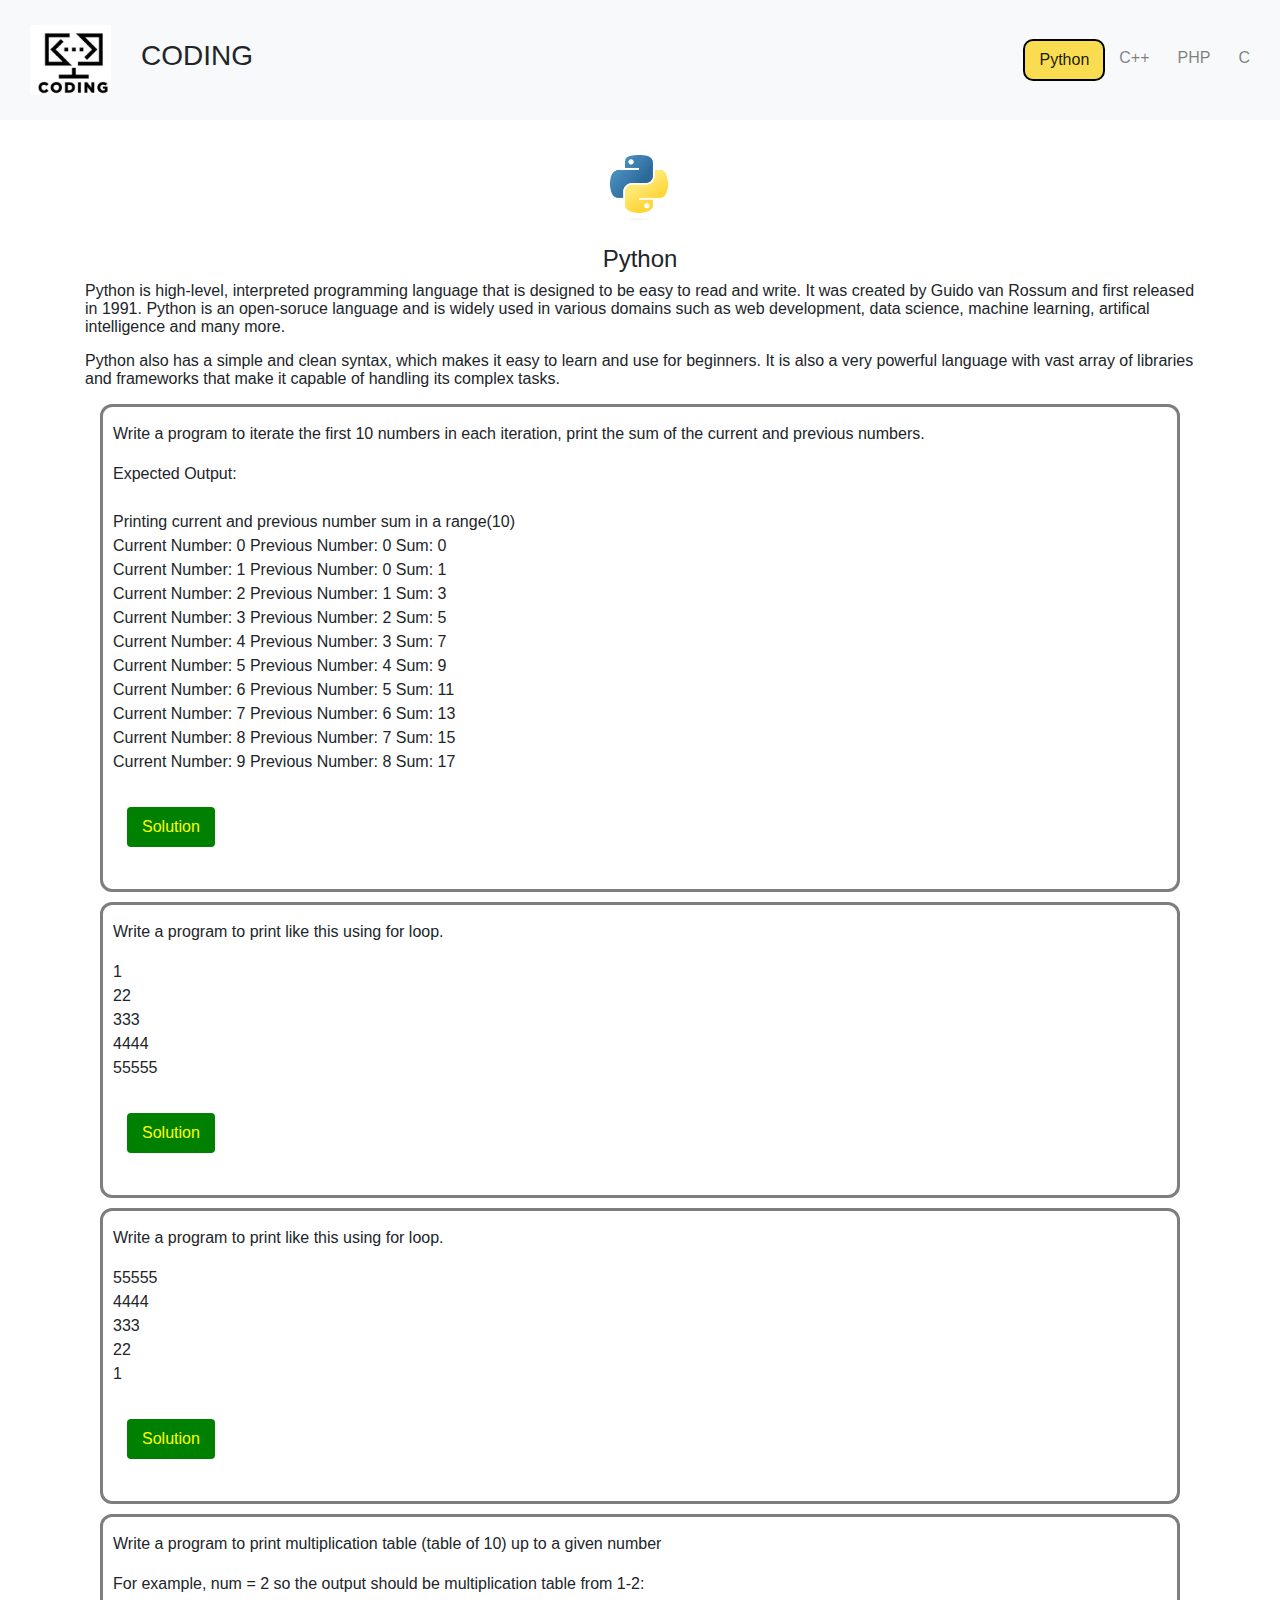
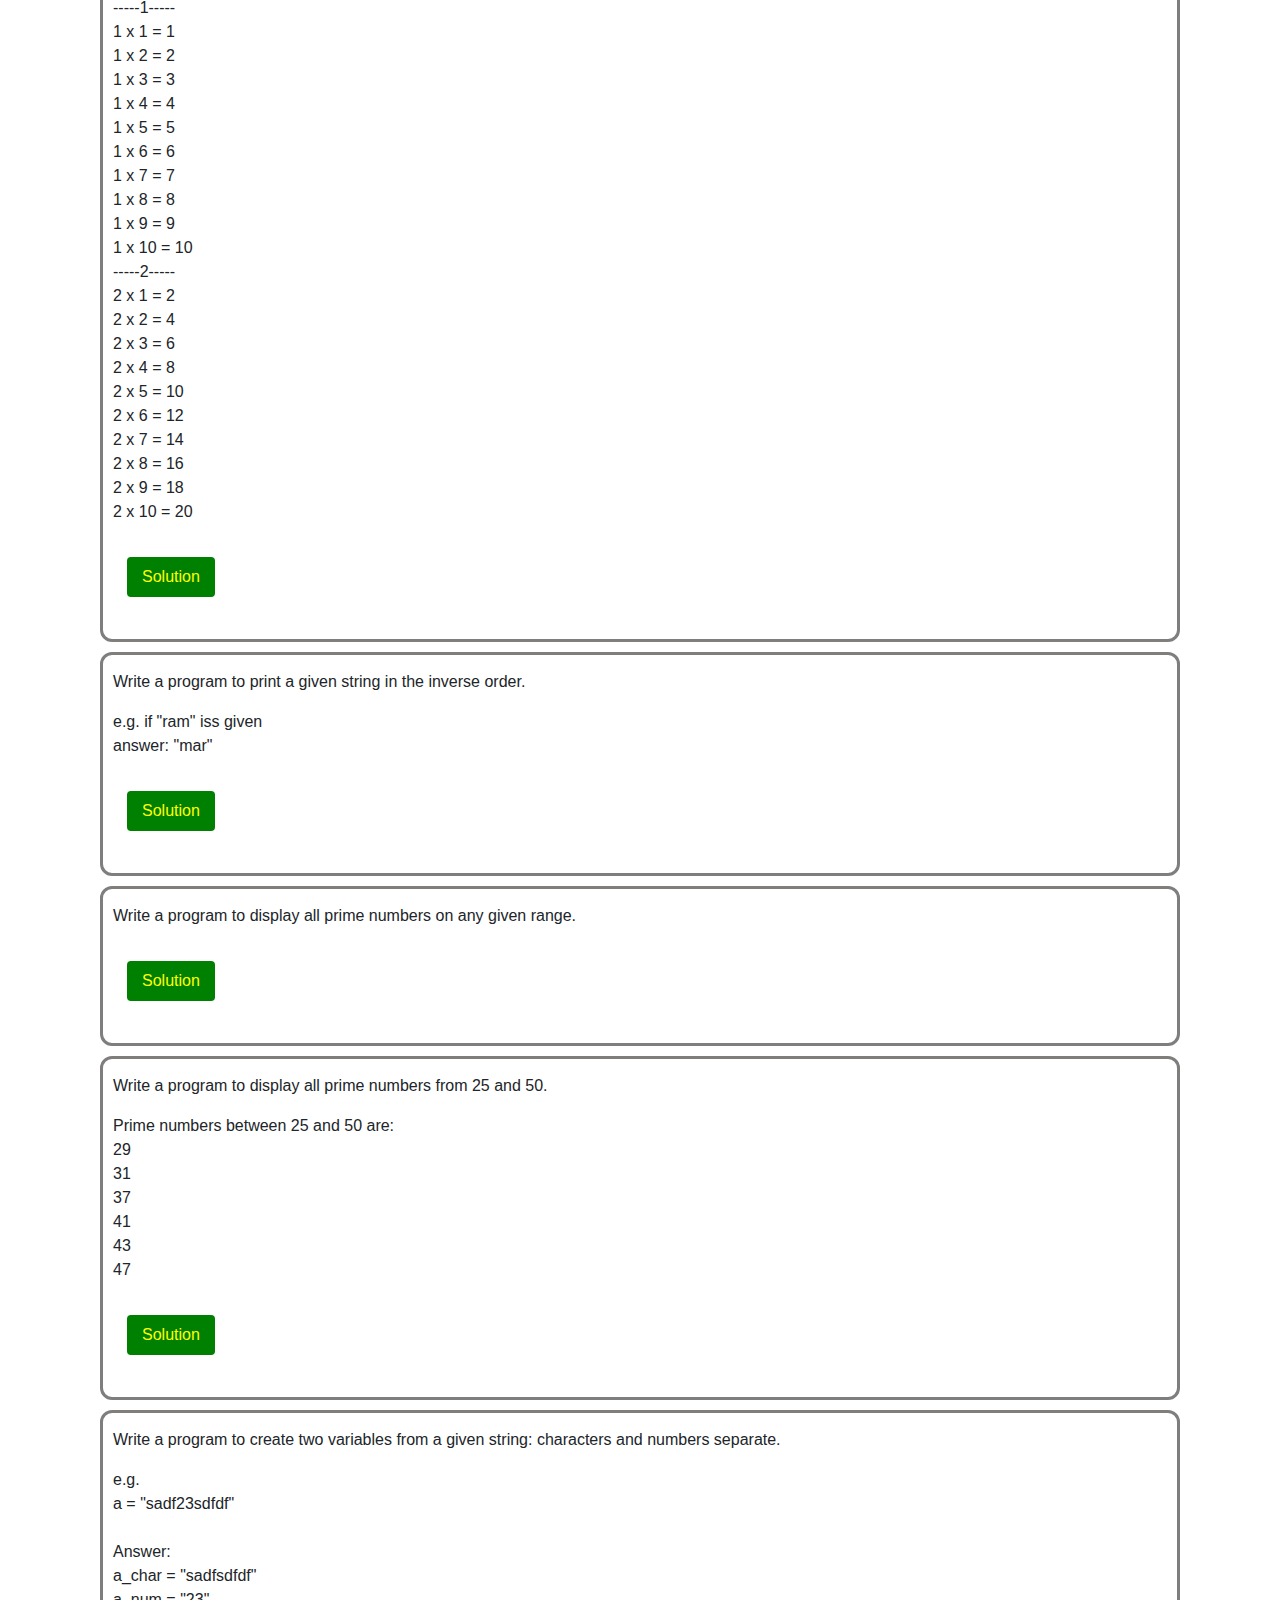
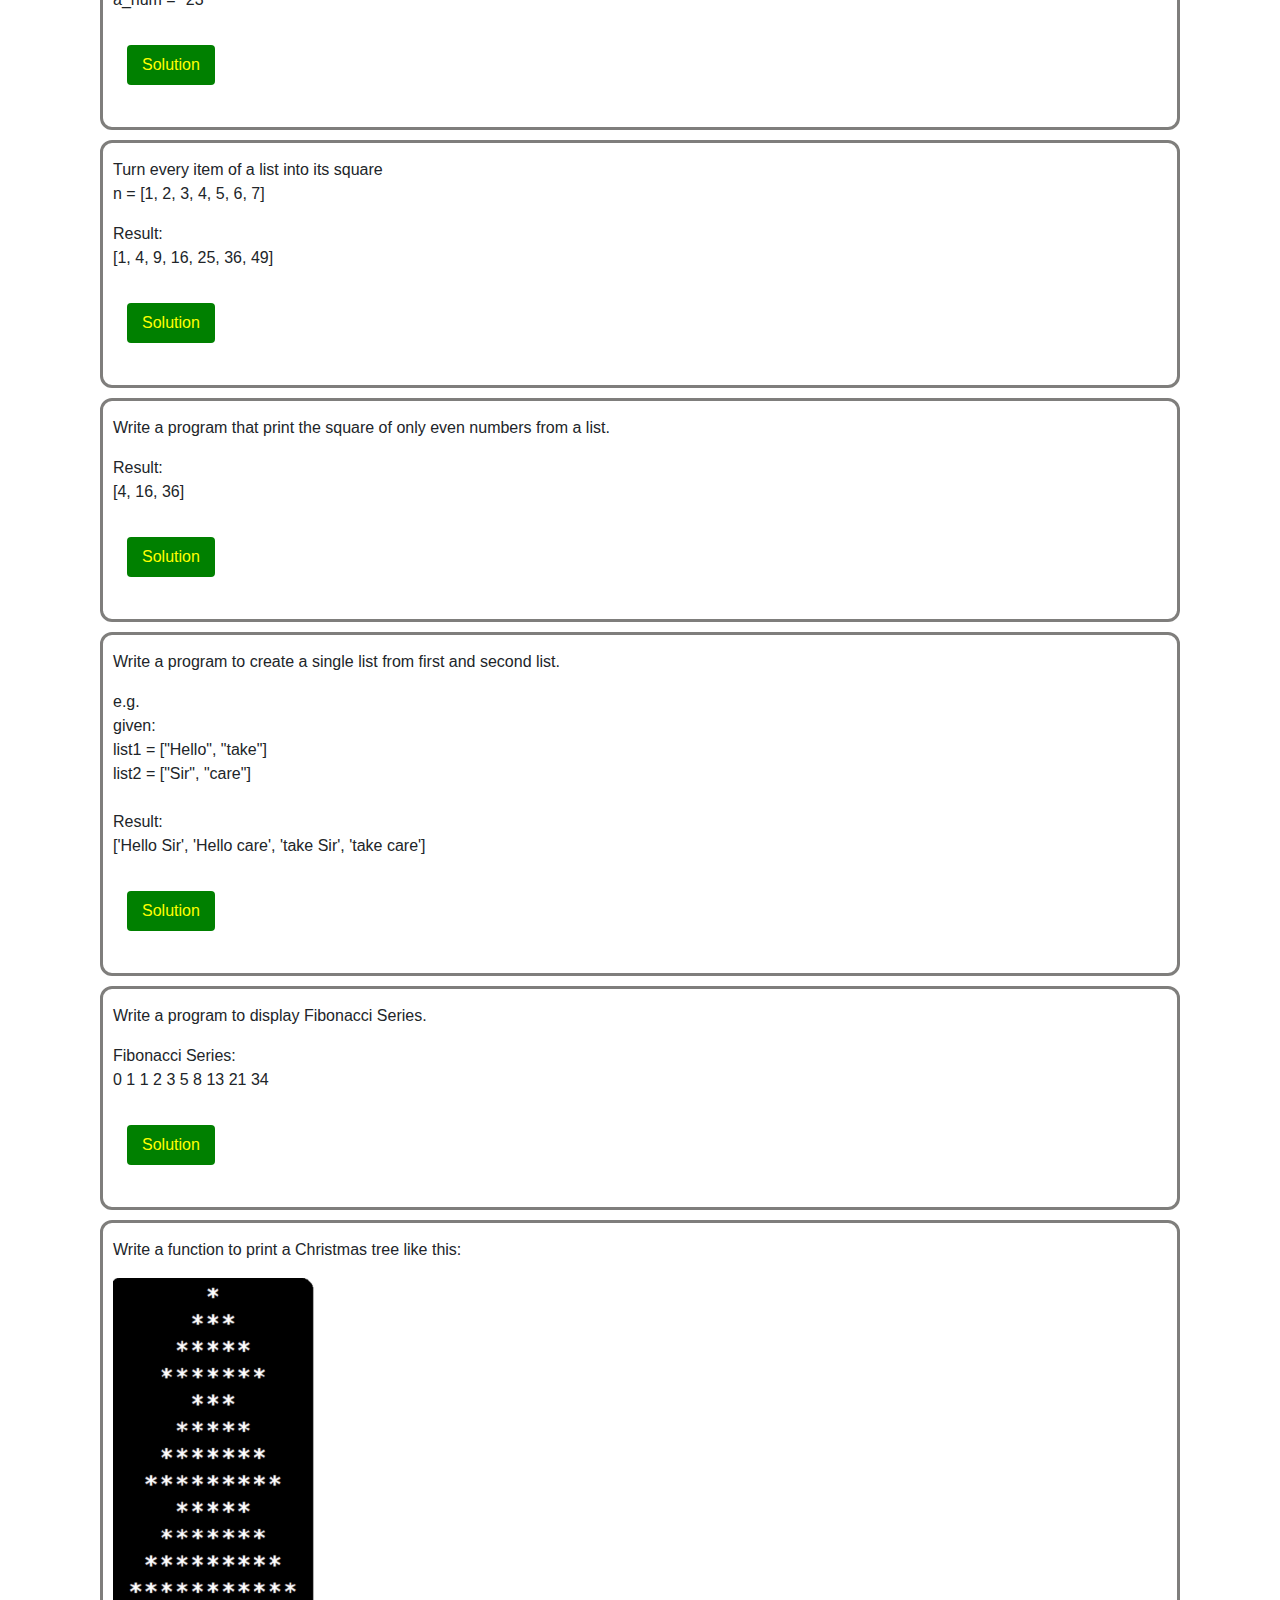
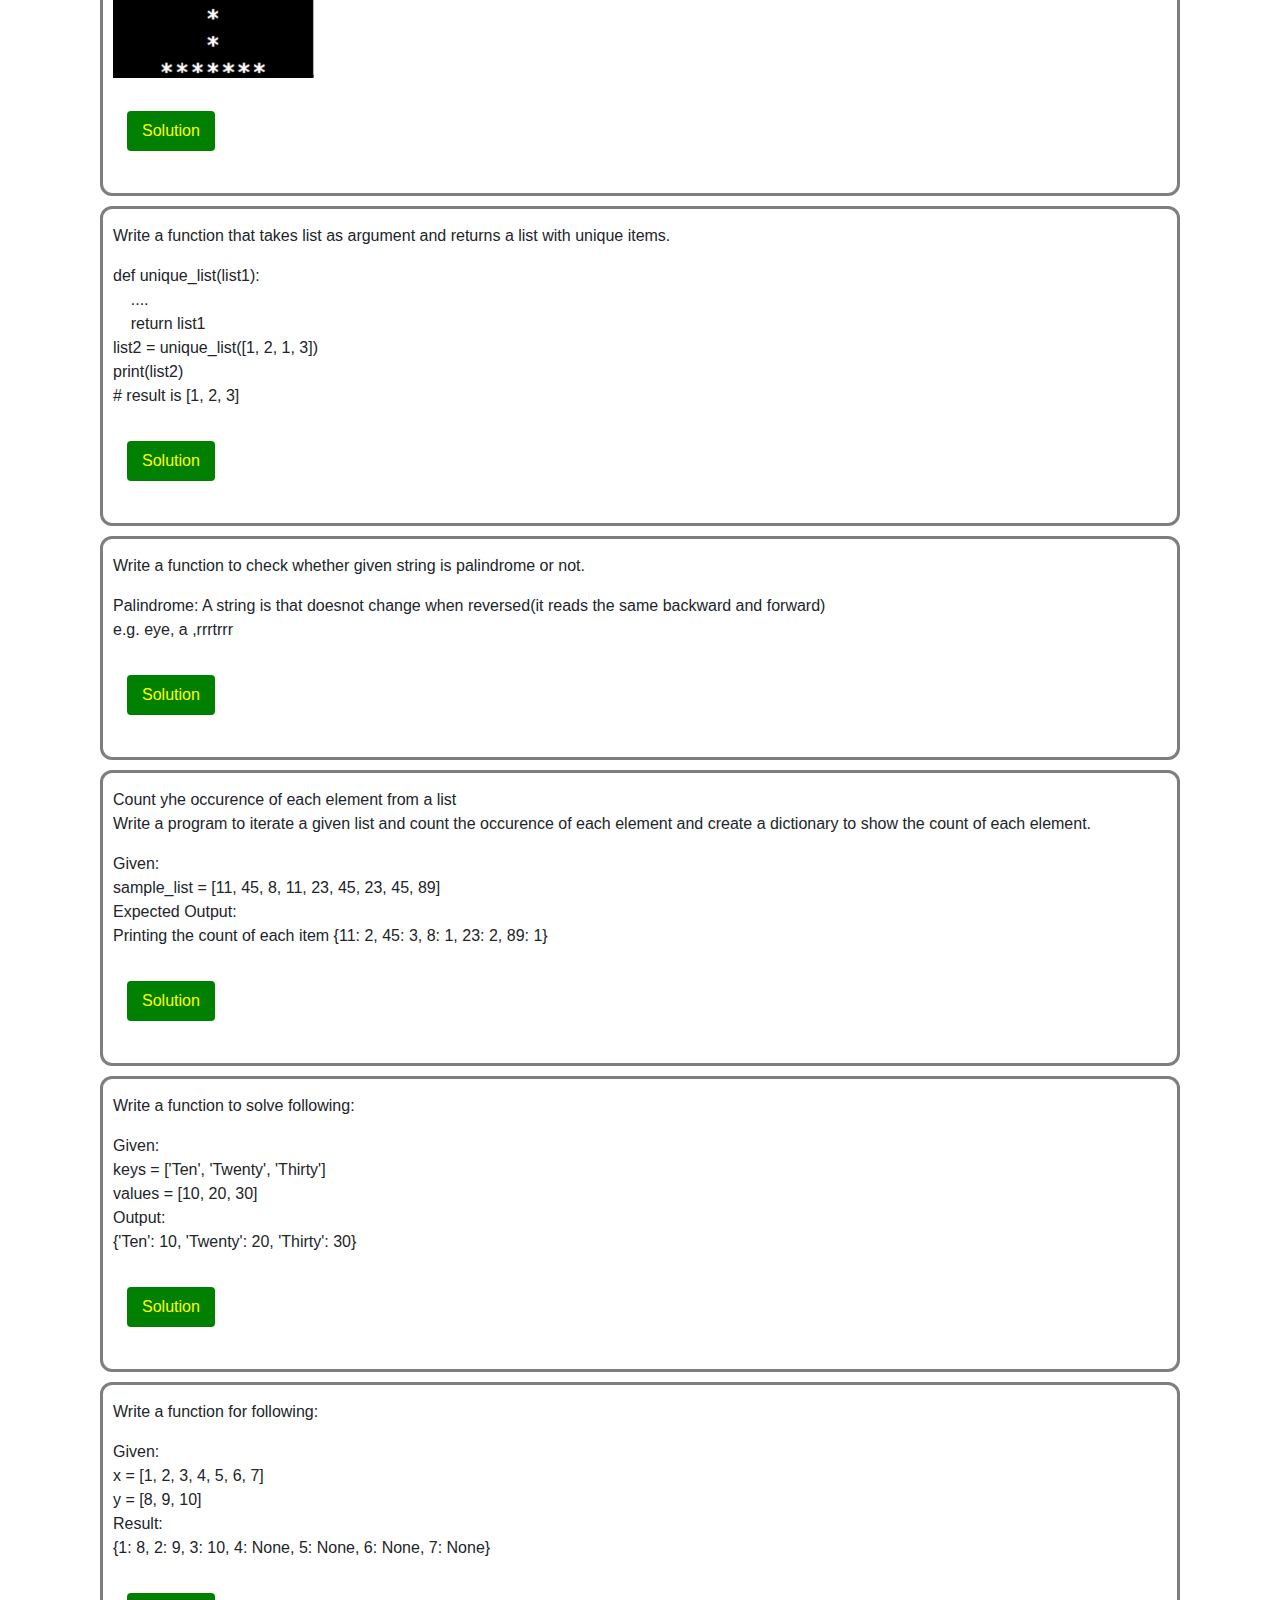
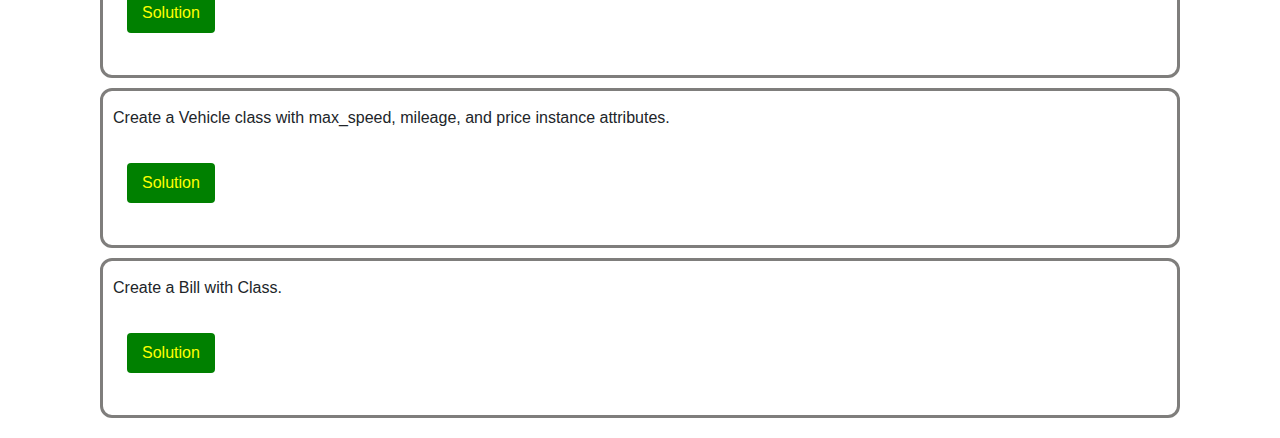
<file: index.html>
<!DOCTYPE html>
<html lang="en">

<head>
    <meta charset="UTF-8">
    <meta http-equiv="X-UA-Compatible" content="IE=edge">
    <meta name="viewport" content="width=device-width, initial-scale=1.0">
    <title>Python | Programming</title>

    <link rel="stylesheet" href="style.css">
    <link rel="stylesheet" href="bootstrap/css/bootstrap.min.css">

    <link rel="preconnect" href="https://fonts.googleapis.com">
    <link rel="preconnect" href="https://fonts.gstatic.com" crossorigin>
    <link href="https://fonts.googleapis.com/css2?family=Source+Sans+Pro:wght@200&display=swap" rel="stylesheet">
</head>

<body>
    <div class="body">
        <!-- !NAVBAR Starts -->
        <nav class="navbar navbar-expand-lg navbar-light bg-light">
            <a class="navbar-brand logo" href="index.html"><img src="images/logos.png" alt="logo"></a>
            <h3 class="brand">CODING</h3>
            <button class="navbar-toggler" type="button" data-toggle="collapse" data-target="#navbarTogglerDemo02"
                aria-controls="navbarTogglerDemo02" aria-expanded="false" aria-label="Toggle navigation">
                <span class="navbar-toggler-icon"></span>
            </button>
            <div class="collapse navbar-collapse head" id="navbarTogglerDemo02">
                <ul class="navbar-nav ml-auto mt-2 mt-lg-0">
                    <li class="nav-item">
                        <a class="nav-link active" href="index.html">Python</a>
                    </li>
                     <li class="nav-item">
                        <a class="nav-link" href="cpp.html">C++</a>
                    </li>
                    <li class="nav-item">
                        <a class="nav-link" href="php.html">PHP</a>
                    </li>
                    <li class="nav-item">
                        <a class="nav-link" href="c.html">C</a>
                    </li>
                </ul>
            </div>
        </nav>
        <!-- !NAVBAR Ends -->
        <div class="container">
            <!-- !Anything outside this will be inheritence if extend -->
            <!-- !Introduction Section Starts -->
            <div class="heading">
                <div class="image">
                    <img src="images/python.png" alt="python">
                    <h4>Python</h4>
                </div>
                <div class="intro">
                    <p>
                        Python is high-level, interpreted programming language that is designed to be easy to read and
                        write.
                        It was created by Guido van Rossum and first released in 1991. Python is an open-soruce language
                        and
                        is
                        widely used in various domains such as web development, data science, machine learning,
                        artifical
                        intelligence
                        and many more.
                    </p>
                    <p>
                        Python also has a simple and clean syntax, which makes it easy to learn and use for beginners.
                        It is
                        also a
                        very powerful language with vast array of libraries and frameworks that make it capable of
                        handling
                        its complex
                        tasks.
                    </p>
                </div>
            </div>
            <!-- !Introduction Section Ends-->

            <!-- !Questions and Solutions Starts -->

            <div class="qna">
                <div class="question">
                    <p>
                        Write a program to iterate the first 10 numbers in each iteration, print the sum of the
                        current and previous numbers.
                    </p>
                </div>
                <div class="output">
                    <p>
                        Expected Output: <br><br>
                        Printing current and previous number sum in a range(10)<br>
                        Current Number: 0 Previous Number: 0 Sum: 0<br>
                        Current Number: 1 Previous Number: 0 Sum: 1<br>
                        Current Number: 2 Previous Number: 1 Sum: 3<br>
                        Current Number: 3 Previous Number: 2 Sum: 5<br>
                        Current Number: 4 Previous Number: 3 Sum: 7<br>
                        Current Number: 5 Previous Number: 4 Sum: 9<br>
                        Current Number: 6 Previous Number: 5 Sum: 11<br>
                        Current Number: 7 Previous Number: 6 Sum: 13<br>
                        Current Number: 8 Previous Number: 7 Sum: 15<br>
                        Current Number: 9 Previous Number: 8 Sum: 17<br>
                    </p>
                </div>
                <div class="droop">
                    <h5 class="mb-0">
                        <a class="btn" data-toggle="collapse" data-target="#collapseOne" aria-expanded="false">
                            Solution
                        </a>
                    </h5>
                </div>
                <div id="collapseOne" class="collapse drop" aria-labelledby="headingOne" data-parent="#accordion">
                    <div class="header">
                        <h6>Python</h6>
                    </div>
                    <div class="answer">
                        print("Printing current and previous number and their sum in a range(10)")<br>
                        previous_num = 0<br>
                        for i in range(1, 11):<br>
                        &nbsp;&nbsp;&nbsp;&nbsp;x_sum = previous_num + i<br>
                        &nbsp;&nbsp;&nbsp;&nbsp;print("Current Number: ", i, "Previous Number: ", previous_num, " Sum:
                        ", x_sum)<br>
                        previous_num = i<br>
                    </div>
                </div>
            </div>
            <div class="qna">
                <div class="question">
                    <p>
                        Write a program to print like this using for loop.
                    </p>
                </div>
                <div class="output">
                    <p>
                        1<br>
                        22<br>
                        333<br>
                        4444<br>
                        55555<br>
                    </p>
                </div>
                <div class="droop">
                    <h5 class="mb-0">
                        <a class="btn" data-toggle="collapse" data-target="#collapseTwo" aria-expanded="false">
                            Solution
                        </a>
                    </h5>
                </div>
                <div id="collapseTwo" class="collapse drop" aria-labelledby="headingOne" data-parent="#accordion">
                    <div class="header">
                        <h6>Python</h6>
                    </div>
                    <div class="answer">
                        for i in range(5, 0, -1):<br>
                        &nbsp;&nbsp;&nbsp;&nbsp;for j in range(0, i):<br>
                        &nbsp;&nbsp;&nbsp;&nbsp;&nbsp;&nbsp;&nbsp;&nbsp;print(i, end="")<br>
                        print()<br>
                    </div>
                </div>
            </div>
            <div class="qna">
                <div class="question">
                    <p>
                        Write a program to print like this using for loop.
                    </p>
                </div>
                <div class="output">
                    <p>
                        55555<br>
                        4444<br>
                        333<br>
                        22<br>
                        1<br>
                    </p>
                </div>
                <div class="droop">
                    <h5 class="mb-0">
                        <a class="btn" data-toggle="collapse" data-target="#collapseThree" aria-expanded="false">
                            Solution
                        </a>
                    </h5>
                </div>
                <div id="collapseThree" class="collapse drop" aria-labelledby="headingOne" data-parent="#accordion">
                    <div class="header">
                        <h6>Python</h6>
                    </div>
                    <div class="answer">
                        num = int(input("Enter a number: "))<br>
                        for i in range(1, num):<br>
                        &nbsp;&nbsp;&nbsp;&nbsp;for j in range(0, i):<br>
                        &nbsp;&nbsp;&nbsp;&nbsp;&nbsp;&nbsp;&nbsp;&nbsp;print(i, end="")<br>
                        &nbsp;&nbsp;&nbsp;&nbsp;print()<br>
                    </div>
                </div>
            </div>
            <div class="qna">
                <div class="question">
                    <p>
                        Write a program to print multiplication table (table of 10) up to a given number
                    </p>
                </div>
                <div class="output">
                    <p>
                        For example, num = 2 so the output should be multiplication table from 1-2:<br>
                        -----1-----<br>
                        1 x 1 = 1<br>
                        1 x 2 = 2<br>
                        1 x 3 = 3<br>
                        1 x 4 = 4<br>
                        1 x 5 = 5<br>
                        1 x 6 = 6<br>
                        1 x 7 = 7<br>
                        1 x 8 = 8<br>
                        1 x 9 = 9<br>
                        1 x 10 = 10<br>
                        -----2-----<br>
                        2 x 1 = 2<br>
                        2 x 2 = 4<br>
                        2 x 3 = 6<br>
                        2 x 4 = 8<br>
                        2 x 5 = 10<br>
                        2 x 6 = 12<br>
                        2 x 7 = 14<br>
                        2 x 8 = 16<br>
                        2 x 9 = 18<br>
                        2 x 10 = 20<br>
                    </p>
                </div>
                <div class="droop">
                    <h5 class="mb-0">
                        <a class="btn" data-toggle="collapse" data-target="#collapseFour" aria-expanded="false">
                            Solution
                        </a>
                    </h5>
                </div>
                <div id="collapseFour" class="collapse drop" aria-labelledby="headingOne" data-parent="#accordion">
                    <div class="header">
                        <h6>Python</h6>
                    </div>
                    <div class="answer">
                        num = int(input("Enter a numer: "))<br>
                        for i in range(1, num+1):<br>
                        &nbsp;&nbsp;&nbsp;&nbsp;print("---", i, "---")<br>
                        &nbsp;&nbsp;&nbsp;&nbsp;for j in range(1, 11):<br>
                        &nbsp;&nbsp;&nbsp;&nbsp;&nbsp;&nbsp;&nbsp;&nbsp;print(i, "x", j, "=", i * j)<br>
                    </div>
                </div>
            </div>
            <div class="qna">
                <div class="question">
                    <p>
                        Write a program to print a given string in the inverse order.
                    </p>
                </div>
                <div class="output">
                    <p>
                        e.g. if "ram" iss given<br>
                        answer: "mar"<br>
                    </p>
                </div>
                <div class="droop">
                    <h5 class="mb-0">
                        <a class="btn" data-toggle="collapse" data-target="#collapseFive" aria-expanded="false">
                            Solution
                        </a>
                    </h5>
                </div>
                <div id="collapseFive" class="collapse drop" aria-labelledby="headingOne" data-parent="#accordion">
                    <div class="header">
                        <h6>Python</h6>
                    </div>
                    <div class="answer">
                        b = ""<br>
                        a = "ram"<br>
                        for v in a:<br>
                        &nbsp;&nbsp;&nbsp;&nbsp;b = v + b<br>
                        print (b)<br>
                    </div>
                </div>
            </div>
            <div class="qna">
                <div class="question">
                    <p>
                        Write a program to display all prime numbers on any given range.
                    </p>
                </div>
                <div class="output">
                    <p>
                    </p>
                </div>
                <div class="droop">
                    <h5 class="mb-0">
                        <a class="btn" data-toggle="collapse" data-target="#collapseSix" aria-expanded="false">
                            Solution
                        </a>
                    </h5>
                </div>
                <div id="collapseSix" class="collapse drop" aria-labelledby="headingOne" data-parent="#accordion">
                    <div class="header">
                        <h6>Python</h6>
                    </div>
                    <div class="answer">
                        num = int(input("Enter a number: "))<br>
                        for i in range(2, num):<br>
                        &nbsp;&nbsp;&nbsp;&nbsp;if (num % i) == 0:<br>
                        &nbsp;&nbsp;&nbsp;&nbsp;&nbsp;&nbsp;&nbsp;&nbsp;print("Composite Number")<br>
                        &nbsp;&nbsp;&nbsp;&nbsp;&nbsp;&nbsp;&nbsp;&nbsp;break<br>
                        &nbsp;&nbsp;&nbsp;&nbsp;else:<br>
                        &nbsp;&nbsp;&nbsp;&nbsp;&nbsp;&nbsp;&nbsp;&nbsp;print("Prime Number")<br>
                    </div>
                </div>
            </div>
            <div class="qna">
                <div class="question">
                    <p>
                        Write a program to display all prime numbers from 25 and 50.
                    </p>
                </div>
                <div class="output">
                    <p>
                        Prime numbers between 25 and 50 are:<br>
                        29<br>
                        31<br>
                        37<br>
                        41<br>
                        43<br>
                        47<br>
                    </p>
                </div>
                <div class="droop">
                    <h5 class="mb-0">
                        <a class="btn" data-toggle="collapse" data-target="#collapseSeven" aria-expanded="false">
                            Solution
                        </a>
                    </h5>
                </div>
                <div id="collapseSeven" class="collapse drop" aria-labelledby="headingOne" data-parent="#accordion">
                    <div class="header">
                        <h6>Python</h6>
                    </div>
                    <div class="answer">
                        print("Prime Number from 25 to 50")<br>
                        for num in range(25, 51):<br>
                        &nbsp;&nbsp;&nbsp;&nbsp;for i in range(2, num):<br>
                        &nbsp;&nbsp;&nbsp;&nbsp;&nbsp;&nbsp;&nbsp;&nbsp;if (num % i) == 0:<br>
                        &nbsp;&nbsp;&nbsp;&nbsp;&nbsp;&nbsp;&nbsp;&nbsp;break<br>
                        &nbsp;&nbsp;&nbsp;&nbsp;else:<br>
                        &nbsp;&nbsp;&nbsp;&nbsp;&nbsp;&nbsp;&nbsp;&nbsp;print(num)<br>
                    </div>
                </div>
            </div>
            <div class="qna">
                <div class="question">
                    <p>
                        Write a program to create two variables from a given string: characters and numbers separate.
                    </p>
                </div>
                <div class="output">
                    <p>
                        e.g.<br>
                        a = "sadf23sdfdf"<br>
                        <br>
                        Answer:<br>
                        a_char = "sadfsdfdf"<br>
                        a_num = "23"
                    </p>
                </div>
                <div class="droop">
                    <h5 class="mb-0">
                        <a class="btn" data-toggle="collapse" data-target="#collapseEight" aria-expanded="false">
                            Solution
                        </a>
                    </h5>
                </div>
                <div id="collapseEight" class="collapse drop" aria-labelledby="headingOne" data-parent="#accordion">
                    <div class="header">
                        <h6>Python</h6>
                    </div>
                    <div class="answer">
                        a = "sadf123gh78"<br>
                        a_char =""<br>
                        a_num =""<br>
                        for i in a:<br>
                        &nbsp;&nbsp;&nbsp;&nbsp;if i.isalpha():<br>
                        &nbsp;&nbsp;&nbsp;&nbsp;&nbsp;&nbsp;&nbsp;&nbsp;a_char = a_char + i<br>
                        &nbsp;&nbsp;&nbsp;&nbsp;else:<br>
                        &nbsp;&nbsp;&nbsp;&nbsp;&nbsp;&nbsp;&nbsp;&nbsp;a_num = a_num + i<br>
                        print("a_char: ",a_char)<br>
                        print("a_num: ",a_num)
                    </div>
                </div>
            </div>
            <div class="qna">
                <div class="question">
                    <p>
                        Turn every item of a list into its square <br>
                        n = [1, 2, 3, 4, 5, 6, 7]
                    </p>
                </div>
                <div class="output">
                    <p>
                        Result: <br>
                        [1, 4, 9, 16, 25, 36, 49]
                    </p>
                </div>
                <div class="droop">
                    <h5 class="mb-0">
                        <a class="btn" data-toggle="collapse" data-target="#collapseNine" aria-expanded="false">
                            Solution
                        </a>
                    </h5>
                </div>
                <div id="collapseNine" class="collapse drop" aria-labelledby="headingOne" data-parent="#accordion">
                    <div class="header">
                        <h6>Python</h6>
                    </div>
                    <div class="answer">
                        num = [1, 2, 3, 4 ,5 ,6] <br>
                        # new_num = [i+10 for i in num] <br>
                        new = [i*i for i in num] <br>
                        # print(new_num) <br>
                        print(new)
                    </div>
                </div>
            </div>
            <div class="qna">
                <div class="question">
                    <p>
                        Write a program that print the square of only even numbers from a list.
                    </p>
                </div>
                <div class="output">
                    <p>
                        Result: <br>
                        [4, 16, 36]
                    </p>
                </div>
                <div class="droop">
                    <h5 class="mb-0">
                        <a class="btn" data-toggle="collapse" data-target="#collapseTen" aria-expanded="false">
                            Solution
                        </a>
                    </h5>
                </div>
                <div id="collapseTen" class="collapse drop" aria-labelledby="headingOne" data-parent="#accordion">
                    <div class="header">
                        <h6>Python</h6>
                    </div>
                    <div class="answer">
                        num = [1, 2, 3, 4 ,5 ,6] <br>
                        square = []<br>
                        for i in num:<br>
                        &nbsp;&nbsp;&nbsp;&nbsp;if i % 2 == 0:<br>
                        &nbsp;&nbsp;&nbsp;&nbsp;&nbsp;&nbsp;&nbsp;&nbsp;square.append(i * i)<br>
                        print(square)
                    </div>
                </div>
            </div>
            <div class="qna">
                <div class="question">
                    <p>
                        Write a program to create a single list from first and second list.
                    </p>
                </div>
                <div class="output">
                    <p>
                        e.g. <br>
                        given: <br>
                        list1 = ["Hello", "take"] <br>
                        list2 = ["Sir", "care"] <br>
                        <br>
                        Result: <br>
                        ['Hello Sir', 'Hello care', 'take Sir', 'take care']
                    </p>
                </div>
                <div class="droop">
                    <h5 class="mb-0">
                        <a class="btn" data-toggle="collapse" data-target="#collapseEleven" aria-expanded="false">
                            Solution
                        </a>
                    </h5>
                </div>
                <div id="collapseEleven" class="collapse drop" aria-labelledby="headingOne" data-parent="#accordion">
                    <div class="header">
                        <h6>Python</h6>
                    </div>
                    <div class="answer">
                        list_one =  ["Hello ", "take "] <br>
                        list_two = ["Sir", "care"] <br>
                        list_three = [i + j for i  in list_one for j in list_two] <br>
                        print(list_three) 
                    </div>
                </div>
            </div>
            <div class="qna">
                <div class="question">
                    <p>
                        Write a program to display Fibonacci Series.
                    </p>
                </div>
                <div class="output">
                    <p>
                        Fibonacci Series: <br>
                        0 1 1 2 3 5 8 13 21 34
                    </p>
                </div>
                <div class="droop">
                    <h5 class="mb-0">
                        <a class="btn" data-toggle="collapse" data-target="#collapseTwelve" aria-expanded="false">
                            Solution
                        </a>
                    </h5>
                </div>
                <div id="collapseTwelve" class="collapse drop" aria-labelledby="headingOne" data-parent="#accordion">
                    <div class="header">
                        <h6>Python</h6>
                    </div>
                    <div class="answer">
                        num1 = 0 <br>
                        num2 = 1 <br>
                        print("Fibonacci Series: ") <br>
                        for i in range(10): <br>
                        &nbsp;&nbsp;&nbsp;&nbsp;print(num1, end=" ")<br>
                        &nbsp;&nbsp;&nbsp;&nbsp;result = num1 + num2<br>
                        &nbsp;&nbsp;&nbsp;&nbsp;num1 = num2 <br>
                        &nbsp;&nbsp;&nbsp;&nbsp;num2 = result
                    </div>
                </div>
            </div>
            <div class="qna">
                <div class="question">
                    <p>
                        Write a function to print a Christmas tree like this:
                    </p>
                </div>
                <div class="output">
                    <p>
                        <img class="tree" src="images/Screenshot 2023-01-24 at 10.47.50 AM.png" alt="treee">
                    </p>
                </div>
                <div class="droop">
                    <h5 class="mb-0">
                        <a class="btn" data-toggle="collapse" data-target="#collapseThirteen" aria-expanded="false">
                            Solution
                        </a>
                    </h5>
                </div>
                <div id="collapseThirteen" class="collapse drop" aria-labelledby="headingOne" data-parent="#accordion">
                    <div class="header">
                        <h6>Python</h6>
                    </div>
                    <div class="answer">
                        def tree(num, a = "*",): <br>
                        &nbsp;&nbsp;&nbsp;&nbsp;i = 1 <br>
                        &nbsp;&nbsp;&nbsp;&nbsp;while i <= num: <br>
                        &nbsp;&nbsp;&nbsp;&nbsp;&nbsp;&nbsp;&nbsp;&nbsp;for j in range(4):<br>
                        &nbsp;&nbsp;&nbsp;&nbsp;&nbsp;&nbsp;&nbsp;&nbsp;&nbsp;&nbsp;&nbsp;&nbsp;print(a.center(20, " "))<br>
                        &nbsp;&nbsp;&nbsp;&nbsp;&nbsp;&nbsp;&nbsp;&nbsp;&nbsp;&nbsp;&nbsp;&nbsp;a = a + "*" + "*"<br>
                        &nbsp;&nbsp;&nbsp;&nbsp;&nbsp;&nbsp;&nbsp;&nbsp;a = a[1:len(a)-5]<br>
                        &nbsp;&nbsp;&nbsp;&nbsp;&nbsp;&nbsp;&nbsp;&nbsp;i += 1<br>
                        &nbsp;&nbsp;&nbsp;&nbsp;for j in range(2):<br>
                        &nbsp;&nbsp;&nbsp;&nbsp;&nbsp;&nbsp;&nbsp;&nbsp;print("*".center(20, " "))<br>
                        &nbsp;&nbsp;&nbsp;&nbsp;&nbsp;&nbsp;&nbsp;&nbsp;print(a.center(20, " "))<br>
                        num = int(input("Height of a tree: "))<br>
                        tree(num)
                    </div>
                </div>
            </div>
            <div class="qna">
                <div class="question">
                    <p>
                        Write a function that takes list as argument and returns a list with unique items.
                    </p>
                </div>
                <div class="output">
                    <p>
                        def unique_list(list1): <br>
                        &nbsp;&nbsp;&nbsp;&nbsp;.... <br>
                        &nbsp;&nbsp;&nbsp;&nbsp;return list1 <br>
                        list2 = unique_list([1, 2, 1, 3]) <br>
                        print(list2) <br>
                        # result is [1, 2, 3]
                    </p>
                </div>
                <div class="droop">
                    <h5 class="mb-0">
                        <a class="btn" data-toggle="collapse" data-target="#collapseFourteen" aria-expanded="false">
                            Solution
                        </a>
                    </h5>
                </div>
                <div id="collapseFourteen" class="collapse drop" aria-labelledby="headingOne" data-parent="#accordion">
                    <div class="header">
                        <h6>Python</h6>
                    </div>
                    <div class="answer">
                        def unique(list_one): <br>
                        &nbsp;&nbsp;&nbsp;&nbsp;i = 1 <br>
                        &nbsp;&nbsp;&nbsp;&nbsp;list_two = []<br>
                        &nbsp;&nbsp;&nbsp;&nbsp;for i in list_one:<br>
                        &nbsp;&nbsp;&nbsp;&nbsp;&nbsp;&nbsp;&nbsp;&nbsp;if i is not in list_two:<br>
                        &nbsp;&nbsp;&nbsp;&nbsp;&nbsp;&nbsp;&nbsp;&nbsp;&nbsp;&nbsp;&nbsp;&nbsp;list_two.append(i)<br>
                        &nbsp;&nbsp;&nbsp;&nbsp;&nbsp;&nbsp;&nbsp;&nbsp;return list_two<br>
                        list_two = unique([1, 2, 2, 1, 3, 4, 3]) <br>
                        print(list_two)
                    </div>
                </div>
            </div>
            <div class="qna">
                <div class="question">
                    <p>
                        Write a function to check whether given string is palindrome or not.
                    </p>
                </div>
                <div class="output">
                    <p>
                        Palindrome: A string is that doesnot change when reversed(it reads the same backward and forward) <br>
                        e.g. eye, a ,rrrtrrr
                    </p>
                </div>
                <div class="droop">
                    <h5 class="mb-0">
                        <a class="btn" data-toggle="collapse" data-target="#collapseFifteen" aria-expanded="false">
                            Solution
                        </a>
                    </h5>
                </div>
                <div id="collapseFifteen" class="collapse drop" aria-labelledby="headingOne" data-parent="#accordion">
                    <div class="header">
                        <h6>Python</h6>
                    </div>
                    <div class="answer">
                        def palindrome(word, a = ""): <br>
                        &nbsp;&nbsp;&nbsp;&nbsp;for i in word: <br>
                        &nbsp;&nbsp;&nbsp;&nbsp;&nbsp;&nbsp;&nbsp;&nbsp;a = i + a<br>
                        &nbsp;&nbsp;&nbsp;&nbsp;if a == word:<br>
                        &nbsp;&nbsp;&nbsp;&nbsp;&nbsp;&nbsp;&nbsp;&nbsp;print("It's palindrome.")<br>
                        &nbsp;&nbsp;&nbsp;&nbsp;else: <br>
                        &nbsp;&nbsp;&nbsp;&nbsp;&nbsp;&nbsp;&nbsp;print("It's not palindrome.")<br>
                        word = str(input("Enter a word: "))<br>
                        palindrome(word)
                    </div>
                </div>
            </div>
            <div class="qna">
                <div class="question">
                    <p>
                        Count yhe occurence of each element from a list <br>
                        Write a program to iterate a given list and count the occurence of each element and create a dictionary to show
                        the count of each element.
                    </p>
                </div>
                <div class="output">
                    <p>
                       Given: <br>
                       sample_list = [11, 45, 8, 11, 23, 45, 23, 45, 89] <br>
                       Expected Output: <br>
                       Printing the count of each item {11: 2, 45: 3, 8: 1, 23: 2, 89: 1}
                    </p>
                </div>
                <div class="droop">
                    <h5 class="mb-0">
                        <a class="btn" data-toggle="collapse" data-target="#collapseSixteen" aria-expanded="false">
                            Solution
                        </a>
                    </h5>
                </div>
                <div id="collapseSixteen" class="collapse drop" aria-labelledby="headingOne" data-parent="#accordion">
                    <div class="header">
                        <h6>Python</h6>
                    </div>
                    <div class="answer">
                        sample_list = [11, 45, 8, 11, 23, 45, 23, 45, 89]<br>
                        count = {}<br>
                        for char in sample_list:<br>
                        &nbsp;&nbsp;&nbsp;&nbsp;if char in count:<br>
                        &nbsp;&nbsp;&nbsp;&nbsp;&nbsp;&nbsp;&nbsp;&nbsp;count[char] += 1<br>
                        &nbsp;&nbsp;&nbsp;&nbsp;else: <br>
                        &nbsp;&nbsp;&nbsp;&nbsp;&nbsp;&nbsp;&nbsp;count[char] = 1<br>
                        print("Printing the count of each item", count)
                    </div>
                </div>
            </div>
            <div class="qna">
                <div class="question">
                    <p>
                        Write a function to solve following:
                    </p>
                </div>
                <div class="output">
                    <p>
                       Given: <br>
                       keys = ['Ten', 'Twenty', 'Thirty']<br>
                       values = [10, 20, 30]<br>
                       Output: <br>
                       {'Ten': 10, 'Twenty': 20, 'Thirty': 30}
                    </p>
                </div>
                <div class="droop">
                    <h5 class="mb-0">
                        <a class="btn" data-toggle="collapse" data-target="#collapseSeventeen" aria-expanded="false">
                            Solution
                        </a>
                    </h5>
                </div>
                <div id="collapseSeventeen" class="collapse drop" aria-labelledby="headingOne" data-parent="#accordion">
                    <div class="header">
                        <h6>Python</h6>
                    </div>
                    <div class="answer">
                        keys = ["Ten", "Twenty", "Thirty"]<br>
                        values = [10, 20, 30]<br>
                        my_dict = dict(zip(keys, values)) <br>
                        print(my_dict)
                    </div>
                </div>
            </div>
            <div class="qna">
                <div class="question">
                    <p>
                        Write a function for following:
                    </p>
                </div>
                <div class="output">
                    <p>
                       Given: <br>
                       x = [1, 2, 3, 4, 5, 6, 7]<br>
                       y = [8, 9, 10]<br>
                       Result: <br>
                       {1: 8, 2: 9, 3: 10, 4: None, 5: None, 6: None, 7: None}
                    </p>
                </div>
                <div class="droop">
                    <h5 class="mb-0">
                        <a class="btn" data-toggle="collapse" data-target="#collapseEighteen" aria-expanded="false">
                            Solution
                        </a>
                    </h5>
                </div>
                <div id="collapseEighteen" class="collapse drop" aria-labelledby="headingOne" data-parent="#accordion">
                    <div class="header">
                        <h6>Python</h6>
                    </div>
                    <div class="answer">
                        x = [1, 2, 3, 4, 5, 6, 7]]<br>
                        values = [8, 9, 10]<br>
                        for keys, values in enumerate(x):<br>
                        &nbsp;&nbsp;&nbsp;&nbsp;if keys < len(y): <br>
                        &nbsp;&nbsp;&nbsp;&nbsp;&nbsp;&nbsp;&nbsp;&nbsp;new_dict[values] = y[keys] <br>
                        &nbsp;&nbsp;&nbsp;&nbsp;else: <br>
                        &nbsp;&nbsp;&nbsp;&nbsp;&nbsp;&nbsp;&nbsp;&nbsp;new_dict[values] = None <br>
                        print(new_dict)
                    </div>
                </div>
            </div>
            <div class="qna">
                <div class="question">
                    <p>
                        Create a Vehicle class with max_speed, mileage, and price instance attributes.
                    </p>
                </div>
                <div class="output">
                    <p>
                    </p>
                </div>
                <div class="droop">
                    <h5 class="mb-0">
                        <a class="btn" data-toggle="collapse" data-target="#collapseNinteen" aria-expanded="false">
                            Solution
                        </a>
                    </h5>
                </div>
                <div id="collapseNinteen" class="collapse drop" aria-labelledby="headingOne" data-parent="#accordion">
                    <div class="header">
                        <h6>Python</h6>
                    </div>
                    <div class="answer">
                        class Vehicle:<br>
                        &nbsp;&nbsp;&nbsp;&nbsp;def __init__(self, max_speed, mileage, price):<br>
                        &nbsp;&nbsp;&nbsp;&nbsp;&nbsp;&nbsp;&nbsp;&nbsp;self.max_speed = max_speed <br>
                        &nbsp;&nbsp;&nbsp;&nbsp;&nbsp;&nbsp;&nbsp;&nbsp;self.mileage = mileage <br>
                        &nbsp;&nbsp;&nbsp;&nbsp;&nbsp;&nbsp;&nbsp;&nbsp;self.price = price <br>
                        bus = Vehicle(60, 35, 6000000) <br>
                        print(bus.max_speed) <br>
                        print(bus.mileage) <br>
                        print(bus.price)
                    </div>
                </div>
            </div>
            <div class="qna">
                <div class="question">
                    <p>
                        Create a Bill with Class.
                    </p>
                </div>
                <div class="output">
                    <p>
                    </p>
                </div>
                <div class="droop">
                    <h5 class="mb-0">
                        <a class="btn" data-toggle="collapse" data-target="#collapseTwenty" aria-expanded="false">
                            Solution
                        </a>
                    </h5>
                </div>
                <div id="collapseTwenty" class="collapse drop" aria-labelledby="headingOne" data-parent="#accordion">
                    <div class="header">
                        <h6>Python</h6>
                    </div>
                    <div class="answer">
                        class Bill:<br>
                        &nbsp;&nbsp;&nbsp;&nbsp;def __init__(self, item, price, quantity):<br>
                        &nbsp;&nbsp;&nbsp;&nbsp;&nbsp;&nbsp;&nbsp;&nbsp;self.max_speed = item <br>
                        &nbsp;&nbsp;&nbsp;&nbsp;&nbsp;&nbsp;&nbsp;&nbsp;self.price = price <br>
                        &nbsp;&nbsp;&nbsp;&nbsp;&nbsp;&nbsp;&nbsp;&nbsp;self.quantity = quantity <br>
                        &nbsp;&nbsp;&nbsp;&nbsp;def total(self): <br>
                        &nbsp;&nbsp;&nbsp;&nbsp;&nbsp;&nbsp;&nbsp;&nbsp;total = self.price * self.quatity <br>
                        &nbsp;&nbsp;&nbsp;&nbsp;&nbsp;&nbsp;&nbsp;&nbsp;print(f"Your total bill is {total}.") <br>
                        c = Bill("Mobile", 700, 3) <br>
                        c.total()
                    </div>
                </div>
            </div>
        </div>
    </div>
    <!-- !Questions and Solutions Starts -->
    </div>
</body>



<!-- !Optional JavaScript -->
<!-- *jQuery first, then Popper.js, then Bootstrap JS -->
<script src="https://code.jquery.com/jquery-3.2.1.slim.min.js"
    integrity="sha384-KJ3o2DKtIkvYIK3UENzmM7KCkRr/rE9/Qpg6aAZGJwFDMVNA/GpGFF93hXpG5KkN"
    crossorigin="anonymous"></script>
<script src="https://cdn.jsdelivr.net/npm/popper.js@1.12.9/dist/umd/popper.min.js"
    integrity="sha384-ApNbgh9B+Y1QKtv3Rn7W3mgPxhU9K/ScQsAP7hUibX39j7fakFPskvXusvfa0b4Q"
    crossorigin="anonymous"></script>
<script src="https://cdn.jsdelivr.net/npm/bootstrap@4.0.0/dist/js/bootstrap.min.js"
    integrity="sha384-JZR6Spejh4U02d8jOt6vLEHfe/JQGiRRSQQxSfFWpi1MquVdAyjUar5+76PVCmYl"
    crossorigin="anonymous"></script>

</html>
</file>
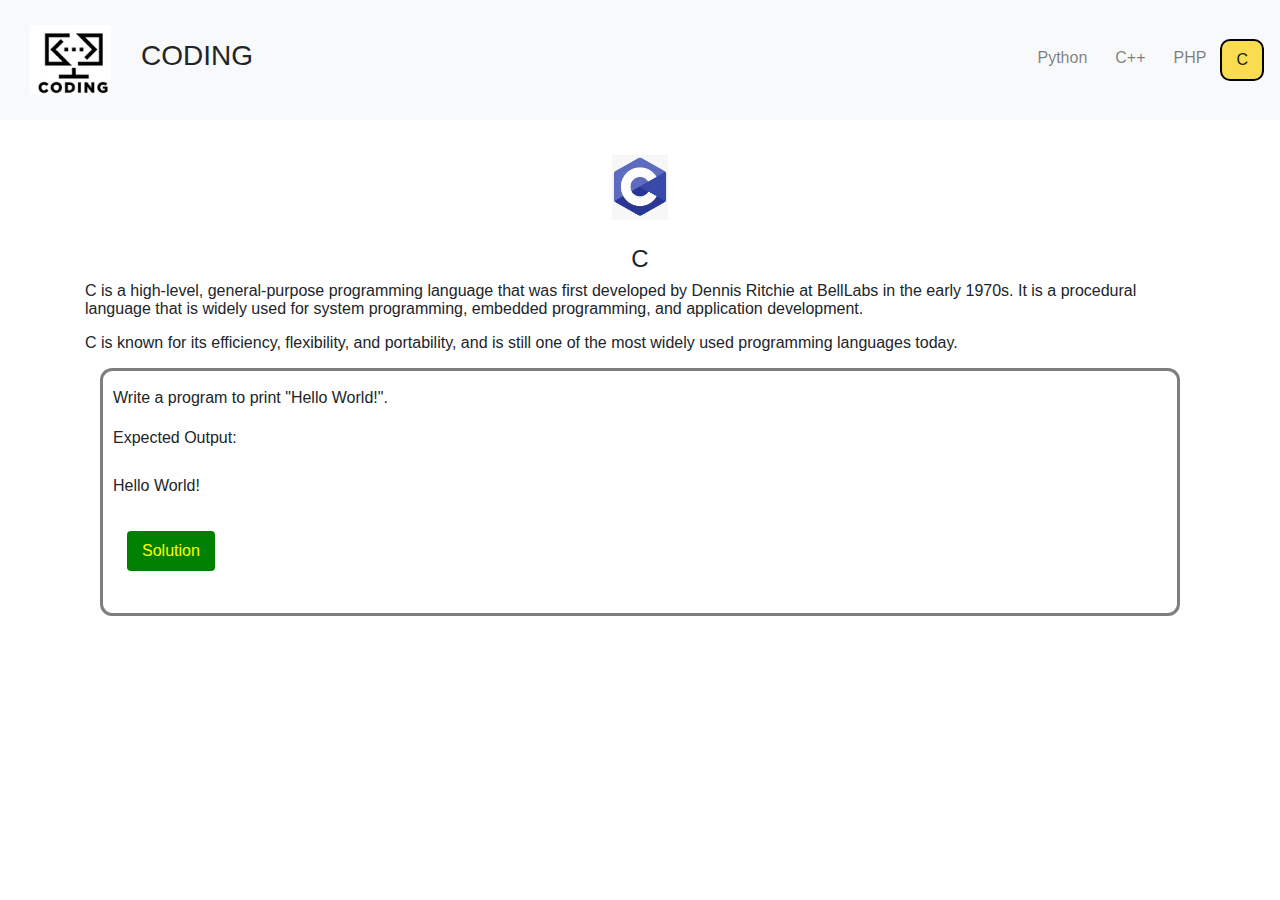
<file: c.html>
<!DOCTYPE html>
<html lang="en">
<head>
    <meta charset="UTF-8">
    <meta http-equiv="X-UA-Compatible" content="IE=edge">
    <meta name="viewport" content="width=device-width, initial-scale=1.0">
    <title>C | Programming</title>
    <link rel="stylesheet" href="style.css">
    <link rel="stylesheet" href="bootstrap/css/bootstrap.min.css">

    <link rel="preconnect" href="https://fonts.googleapis.com">
    <link rel="preconnect" href="https://fonts.gstatic.com" crossorigin>
    <link href="https://fonts.googleapis.com/css2?family=Source+Sans+Pro:wght@200&display=swap" rel="stylesheet">
</head>
<body>
     <!-- !NAVBAR Starts -->
     <nav class="navbar navbar-expand-lg navbar-light bg-light">
        <a class="navbar-brand logo" href="index.html"><img src="images/logos.png" alt="logo"></a>
        <h3 class="brand">CODING</h3>
        <button class="navbar-toggler" type="button" data-toggle="collapse" data-target="#navbarTogglerDemo02"
            aria-controls="navbarTogglerDemo02" aria-expanded="false" aria-label="Toggle navigation">
            <span class="navbar-toggler-icon"></span>
        </button>
        <div class="collapse navbar-collapse head" id="navbarTogglerDemo02">
            <ul class="navbar-nav ml-auto mt-2 mt-lg-0">
                <li class="nav-item">
                    <a class="nav-link" href="index.html">Python</a>
                </li>
                 <li class="nav-item">
                    <a class="nav-link" href="cpp.html">C++</a>
                </li>
                <li class="nav-item">
                    <a class="nav-link" href="php.html">PHP</a>
                </li>
                <li class="nav-item">
                    <a class="nav-link active" href="c.html">C</a>
                </li>
            </ul>
        </div>
    </nav>
    <!-- !NAVBAR Ends -->
    <div class="container">
        <!-- !Introduction Section Starts -->
        <div class="heading">
            <div class="image">
                <img src="images/c.png" alt="python">
                <h4>C</h4>
            </div>
            <div class="intro">
                <p>
                    C is a high-level, general-purpose programming language that was first developed by Dennis Ritchie at 
                    BellLabs in the early 1970s. It is a procedural language that is widely used for system programming, 
                    embedded programming, and application development.
                </p>
                <p>
                    C is known for its efficiency, flexibility, and portability, and is still one of the most widely
                    used programming languages today.
                </p>
            </div>
        </div>
        <!-- !Introduction Section Ends-->

        <!-- !Questions and Solutions Starts -->
        <div class="qna">
            <div class="question">
                <p>
                    Write a program to print "Hello World!".
                </p>
            </div>
            <div class="output">
                <p>
                    Expected Output: <br><br>
                    Hello World!
                </p>
            </div>
            <div class="droop">
                <h5 class="mb-0">
                    <a class="btn" data-toggle="collapse" data-target="#collapseOne" aria-expanded="false">
                        Solution
                    </a>
                </h5>
            </div>
            <div id="collapseOne" class="collapse drop" aria-labelledby="headingOne" data-parent="#accordion">
                <div class="header">
                    <h6>C</h6>
                </div>
                <div class="answer">
                    #include <code>&lt;stdio.h&gt;</code><br>
                    int main()<br>
                    {<br>
                    &nbsp;&nbsp;&nbsp;&nbsp;printf("Hello World!");<br>
                    }
                </div>
            </div>
        </div>
        <!-- !Questions and Solutions Ends -->
</body>



<!-- !Optional JavaScript -->
<!-- *jQuery first, then Popper.js, then Bootstrap JS -->
<script src="https://code.jquery.com/jquery-3.2.1.slim.min.js"
    integrity="sha384-KJ3o2DKtIkvYIK3UENzmM7KCkRr/rE9/Qpg6aAZGJwFDMVNA/GpGFF93hXpG5KkN"
    crossorigin="anonymous"></script>
<script src="https://cdn.jsdelivr.net/npm/popper.js@1.12.9/dist/umd/popper.min.js"
    integrity="sha384-ApNbgh9B+Y1QKtv3Rn7W3mgPxhU9K/ScQsAP7hUibX39j7fakFPskvXusvfa0b4Q"
    crossorigin="anonymous"></script>
<script src="https://cdn.jsdelivr.net/npm/bootstrap@4.0.0/dist/js/bootstrap.min.js"
    integrity="sha384-JZR6Spejh4U02d8jOt6vLEHfe/JQGiRRSQQxSfFWpi1MquVdAyjUar5+76PVCmYl"
    crossorigin="anonymous"></script>
</html>
</file>
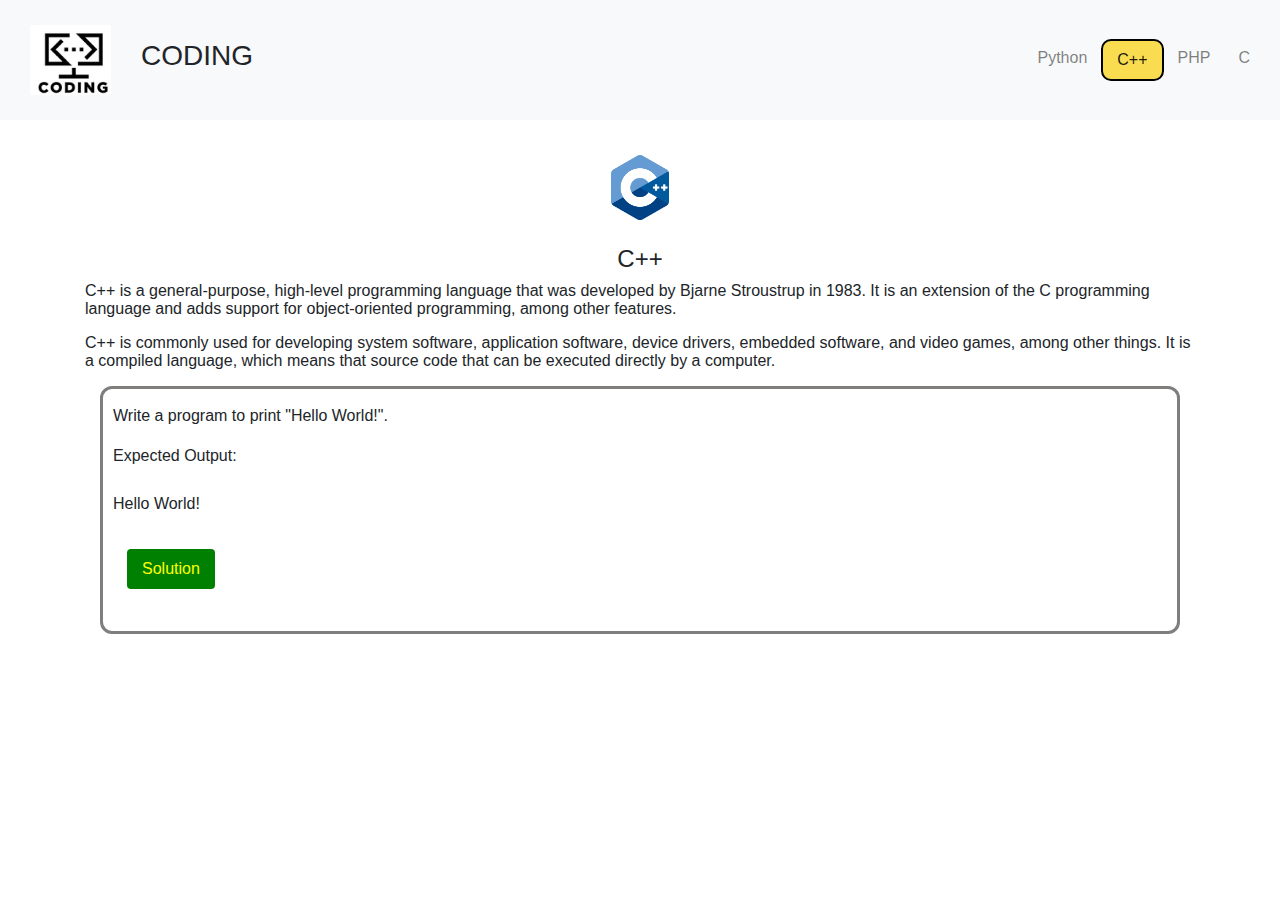
<file: cpp.html>
<!DOCTYPE html>
<html lang="en">
<head>
    <meta charset="UTF-8">
    <meta http-equiv="X-UA-Compatible" content="IE=edge">
    <meta name="viewport" content="width=device-width, initial-scale=1.0">
    <title>C++ | Programming</title>
    <link rel="stylesheet" href="style.css">
    <link rel="stylesheet" href="bootstrap/css/bootstrap.min.css">

    <link rel="preconnect" href="https://fonts.googleapis.com">
    <link rel="preconnect" href="https://fonts.gstatic.com" crossorigin>
    <link href="https://fonts.googleapis.com/css2?family=Source+Sans+Pro:wght@200&display=swap" rel="stylesheet">
</head>
<body>
     <!-- !NAVBAR Starts -->
     <nav class="navbar navbar-expand-lg navbar-light bg-light">
        <a class="navbar-brand logo" href="index.html"><img src="images/logos.png" alt="logo"></a>
        <h3 class="brand">CODING</h3>
        <button class="navbar-toggler" type="button" data-toggle="collapse" data-target="#navbarTogglerDemo02"
            aria-controls="navbarTogglerDemo02" aria-expanded="false" aria-label="Toggle navigation">
            <span class="navbar-toggler-icon"></span>
        </button>
        <div class="collapse navbar-collapse head" id="navbarTogglerDemo02">
            <ul class="navbar-nav ml-auto mt-2 mt-lg-0">
                <li class="nav-item">
                    <a class="nav-link" href="index.html">Python</a>
                </li>
                 <li class="nav-item">
                    <a class="nav-link active" href="cpp.html">C++</a>
                </li>
                <li class="nav-item">
                    <a class="nav-link" href="php.html">PHP</a>
                </li>
                <li class="nav-item">
                    <a class="nav-link" href="c.html">C</a>
                </li>
            </ul>
        </div>
    </nav>
    <!-- !NAVBAR Ends -->
    <div class="container">
        <!-- !Introduction Section Starts -->
        <div class="heading">
            <div class="image">
                <img src="images/cpp.png" alt="python">
                <h4>C++</h4>
            </div>
            <div class="intro">
                <p>
                    C++ is a general-purpose, high-level programming language that was developed by Bjarne Stroustrup
                    in 1983. It is an extension of the C programming language and adds support for object-oriented 
                    programming, among other features.
                </p>
                <p>
                    C++ is commonly used for developing system software, application software, device drivers, embedded
                    software, and video games, among other things. It is a compiled language, which means that source code
                    that can be executed directly by a computer.
                </p>
            </div>
        </div>
        <!-- !Introduction Section Ends-->

        <!-- !Questions and Solutions Starts -->
        <div class="qna">
            <div class="question">
                <p>
                    Write a program to print "Hello World!".
                </p>
            </div>
            <div class="output">
                <p>
                    Expected Output: <br><br>
                    Hello World!
                </p>
            </div>
            <div class="droop">
                <h5 class="mb-0">
                    <a class="btn" data-toggle="collapse" data-target="#collapseOne" aria-expanded="false">
                        Solution
                    </a>
                </h5>
            </div>
            <div id="collapseOne" class="collapse drop" aria-labelledby="headingOne" data-parent="#accordion">
                <div class="header">
                    <h6>C++</h6>
                </div>
                <div class="answer">
                    #include <code>&lt;iostream&gt;</code><br>
                    using namespace std<br>
                    int main()<br>
                    {<br>
                    &nbsp;&nbsp;&nbsp;&nbsp;cout << "Hello World!";<br>
                    }
                </div>
            </div>
        </div>
        <!-- !Questions and Solutions Ends -->
</body>



<!-- !Optional JavaScript -->
<!-- *jQuery first, then Popper.js, then Bootstrap JS -->
<script src="https://code.jquery.com/jquery-3.2.1.slim.min.js"
    integrity="sha384-KJ3o2DKtIkvYIK3UENzmM7KCkRr/rE9/Qpg6aAZGJwFDMVNA/GpGFF93hXpG5KkN"
    crossorigin="anonymous"></script>
<script src="https://cdn.jsdelivr.net/npm/popper.js@1.12.9/dist/umd/popper.min.js"
    integrity="sha384-ApNbgh9B+Y1QKtv3Rn7W3mgPxhU9K/ScQsAP7hUibX39j7fakFPskvXusvfa0b4Q"
    crossorigin="anonymous"></script>
<script src="https://cdn.jsdelivr.net/npm/bootstrap@4.0.0/dist/js/bootstrap.min.js"
    integrity="sha384-JZR6Spejh4U02d8jOt6vLEHfe/JQGiRRSQQxSfFWpi1MquVdAyjUar5+76PVCmYl"
    crossorigin="anonymous"></script>
</html>
</file>
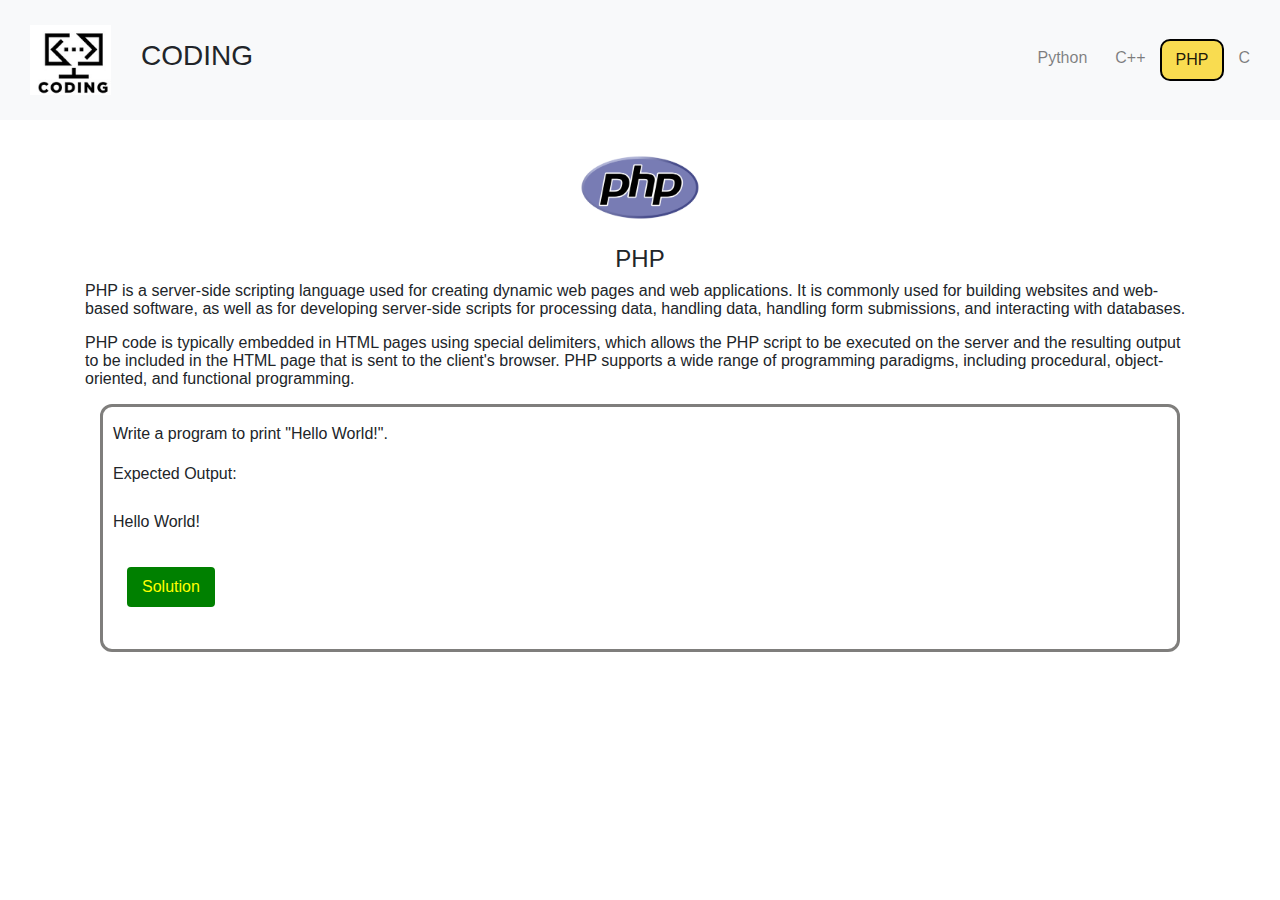
<file: php.html>
<!DOCTYPE html>
<html lang="en">
<head>
    <meta charset="UTF-8">
    <meta http-equiv="X-UA-Compatible" content="IE=edge">
    <meta name="viewport" content="width=device-width, initial-scale=1.0">
    <title>PHP | Programming</title>
    <link rel="stylesheet" href="style.css">
    <link rel="stylesheet" href="bootstrap/css/bootstrap.min.css">

    <link rel="preconnect" href="https://fonts.googleapis.com">
    <link rel="preconnect" href="https://fonts.gstatic.com" crossorigin>
    <link href="https://fonts.googleapis.com/css2?family=Source+Sans+Pro:wght@200&display=swap" rel="stylesheet">
</head>
<body>
     <!-- !NAVBAR Starts -->
     <nav class="navbar navbar-expand-lg navbar-light bg-light">
        <a class="navbar-brand logo" href="index.html"><img src="images/logos.png" alt="logo"></a>
        <h3 class="brand">CODING</h3>
        <button class="navbar-toggler" type="button" data-toggle="collapse" data-target="#navbarTogglerDemo02"
            aria-controls="navbarTogglerDemo02" aria-expanded="false" aria-label="Toggle navigation">
            <span class="navbar-toggler-icon"></span>
        </button>
        <div class="collapse navbar-collapse head" id="navbarTogglerDemo02">
            <ul class="navbar-nav ml-auto mt-2 mt-lg-0">
                <li class="nav-item">
                    <a class="nav-link" href="index.html">Python</a>
                </li>
                 <li class="nav-item">
                    <a class="nav-link" href="cpp.html">C++</a>
                </li>
                <li class="nav-item">
                    <a class="nav-link active" href="php.html">PHP</a>
                </li>
                <li class="nav-item">
                    <a class="nav-link" href="c.html">C</a>
                </li>
            </ul>
        </div>
    </nav>
    <!-- !NAVBAR Ends -->
    <div class="container">
        <!-- !Introduction Section Starts -->
        <div class="heading">
            <div class="image">
                <img src="images/php.png" alt="python">
                <h4>PHP</h4>
            </div>
            <div class="intro">
                <p>
                    PHP is a server-side scripting language used for creating dynamic web pages and web applications.
                    It is commonly used for building websites and web-based software, as well as for developing server-side 
                    scripts for processing data, handling data, handling form submissions, and interacting with databases.
                </p>
                <p>
                    PHP code is typically embedded in HTML pages using special delimiters, which allows the PHP script to be executed
                    on the server and the resulting output to be included in the HTML page that is sent to the client's browser. PHP 
                    supports a wide range of programming paradigms, including procedural, object-oriented, and functional programming.
                </p>
            </div>
        </div>
        <!-- !Introduction Section Ends-->

        <!-- !Questions and Solutions Starts -->
        <div class="qna">
            <div class="question">
                <p>
                    Write a program to print "Hello World!".
                </p>
            </div>
            <div class="output">
                <p>
                    Expected Output: <br><br>
                    Hello World!
                </p>
            </div>
            <div class="droop">
                <h5 class="mb-0">
                    <a class="btn" data-toggle="collapse" data-target="#collapseOne" aria-expanded="false">
                        Solution
                    </a>
                </h5>
            </div>
            <div id="collapseOne" class="collapse drop" aria-labelledby="headingOne" data-parent="#accordion">
                <div class="header">
                    <h6>PHP</h6>
                </div>
                <div class="answer">
                    &lt?php<br>
                    &nbsp;&nbsp;&nbsp;&nbsp;echo "Hello World!"<br>
                    ?&gt
                </div>
            </div>
        </div>
        <!-- !Questions and Solutions Ends -->
</body>



<!-- !Optional JavaScript -->
<!-- *jQuery first, then Popper.js, then Bootstrap JS -->
<script src="https://code.jquery.com/jquery-3.2.1.slim.min.js"
    integrity="sha384-KJ3o2DKtIkvYIK3UENzmM7KCkRr/rE9/Qpg6aAZGJwFDMVNA/GpGFF93hXpG5KkN"
    crossorigin="anonymous"></script>
<script src="https://cdn.jsdelivr.net/npm/popper.js@1.12.9/dist/umd/popper.min.js"
    integrity="sha384-ApNbgh9B+Y1QKtv3Rn7W3mgPxhU9K/ScQsAP7hUibX39j7fakFPskvXusvfa0b4Q"
    crossorigin="anonymous"></script>
<script src="https://cdn.jsdelivr.net/npm/bootstrap@4.0.0/dist/js/bootstrap.min.js"
    integrity="sha384-JZR6Spejh4U02d8jOt6vLEHfe/JQGiRRSQQxSfFWpi1MquVdAyjUar5+76PVCmYl"
    crossorigin="anonymous"></script>
</html>
</file>
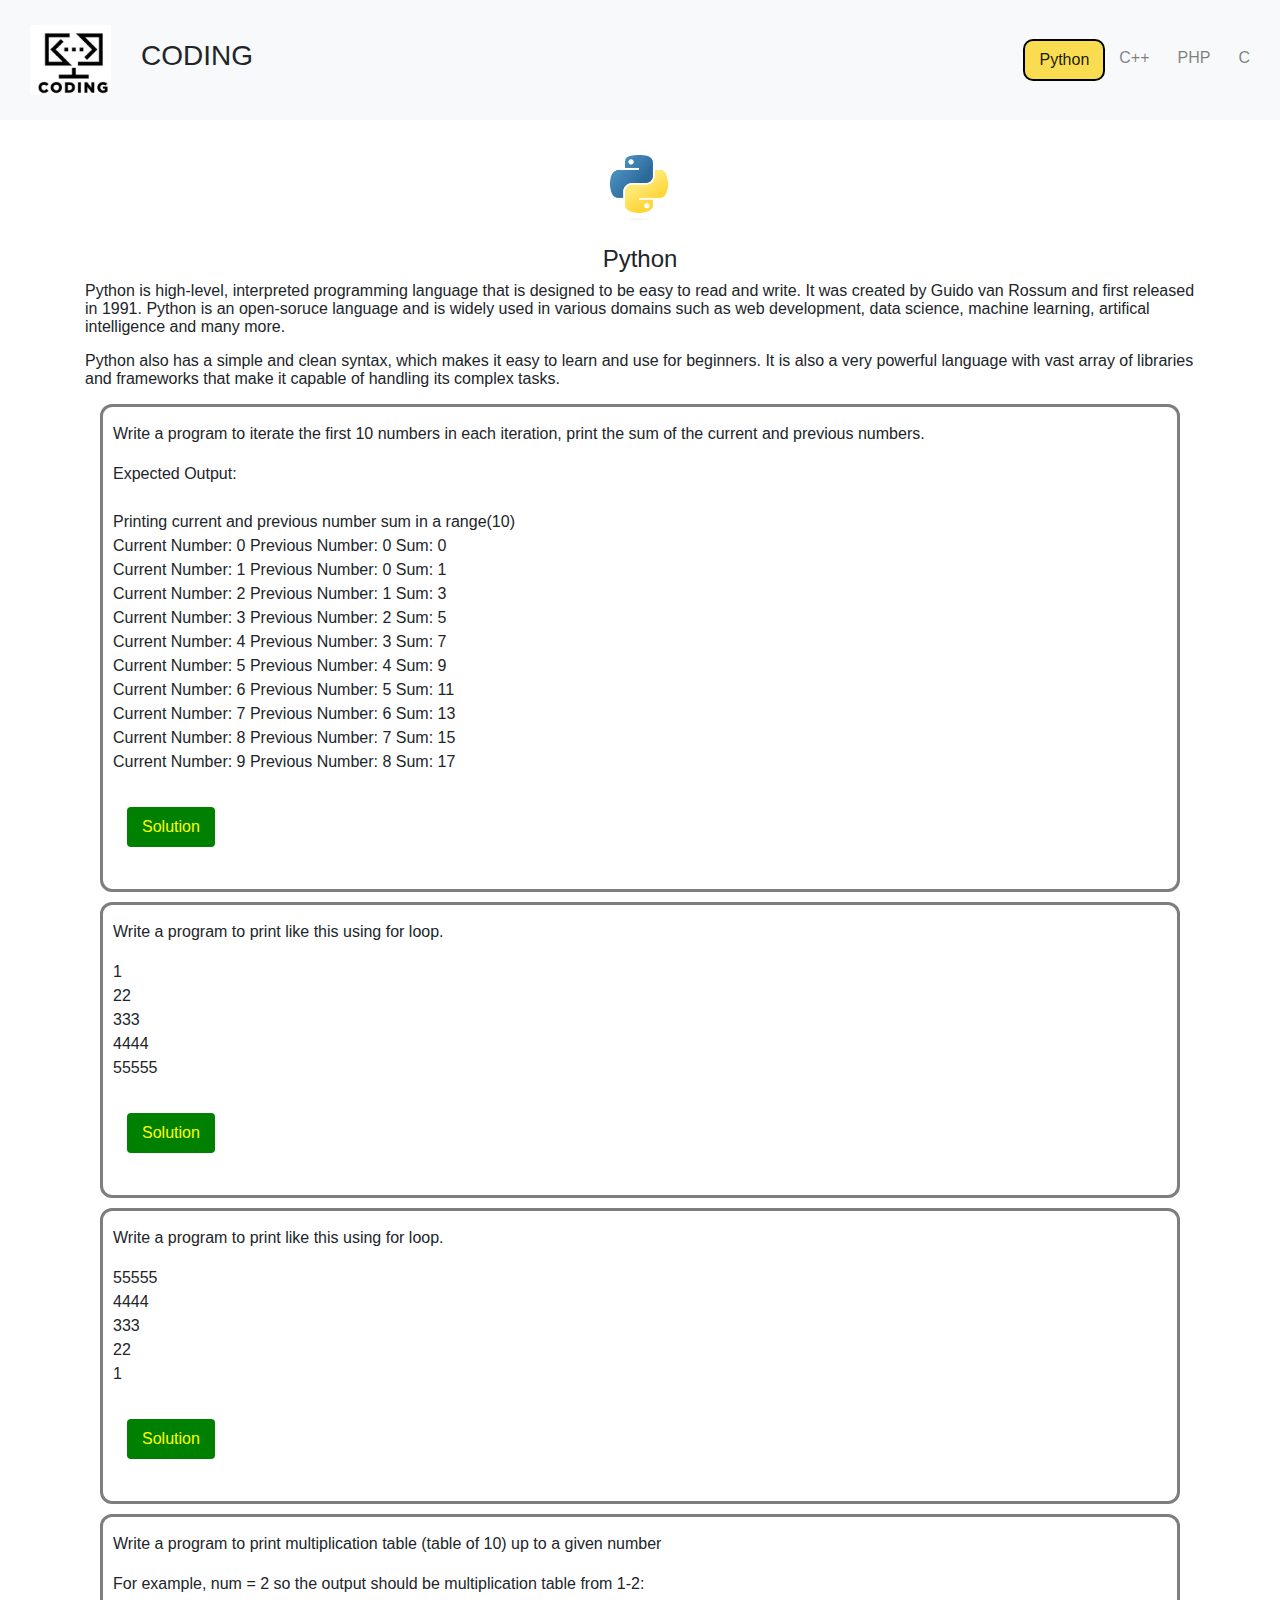
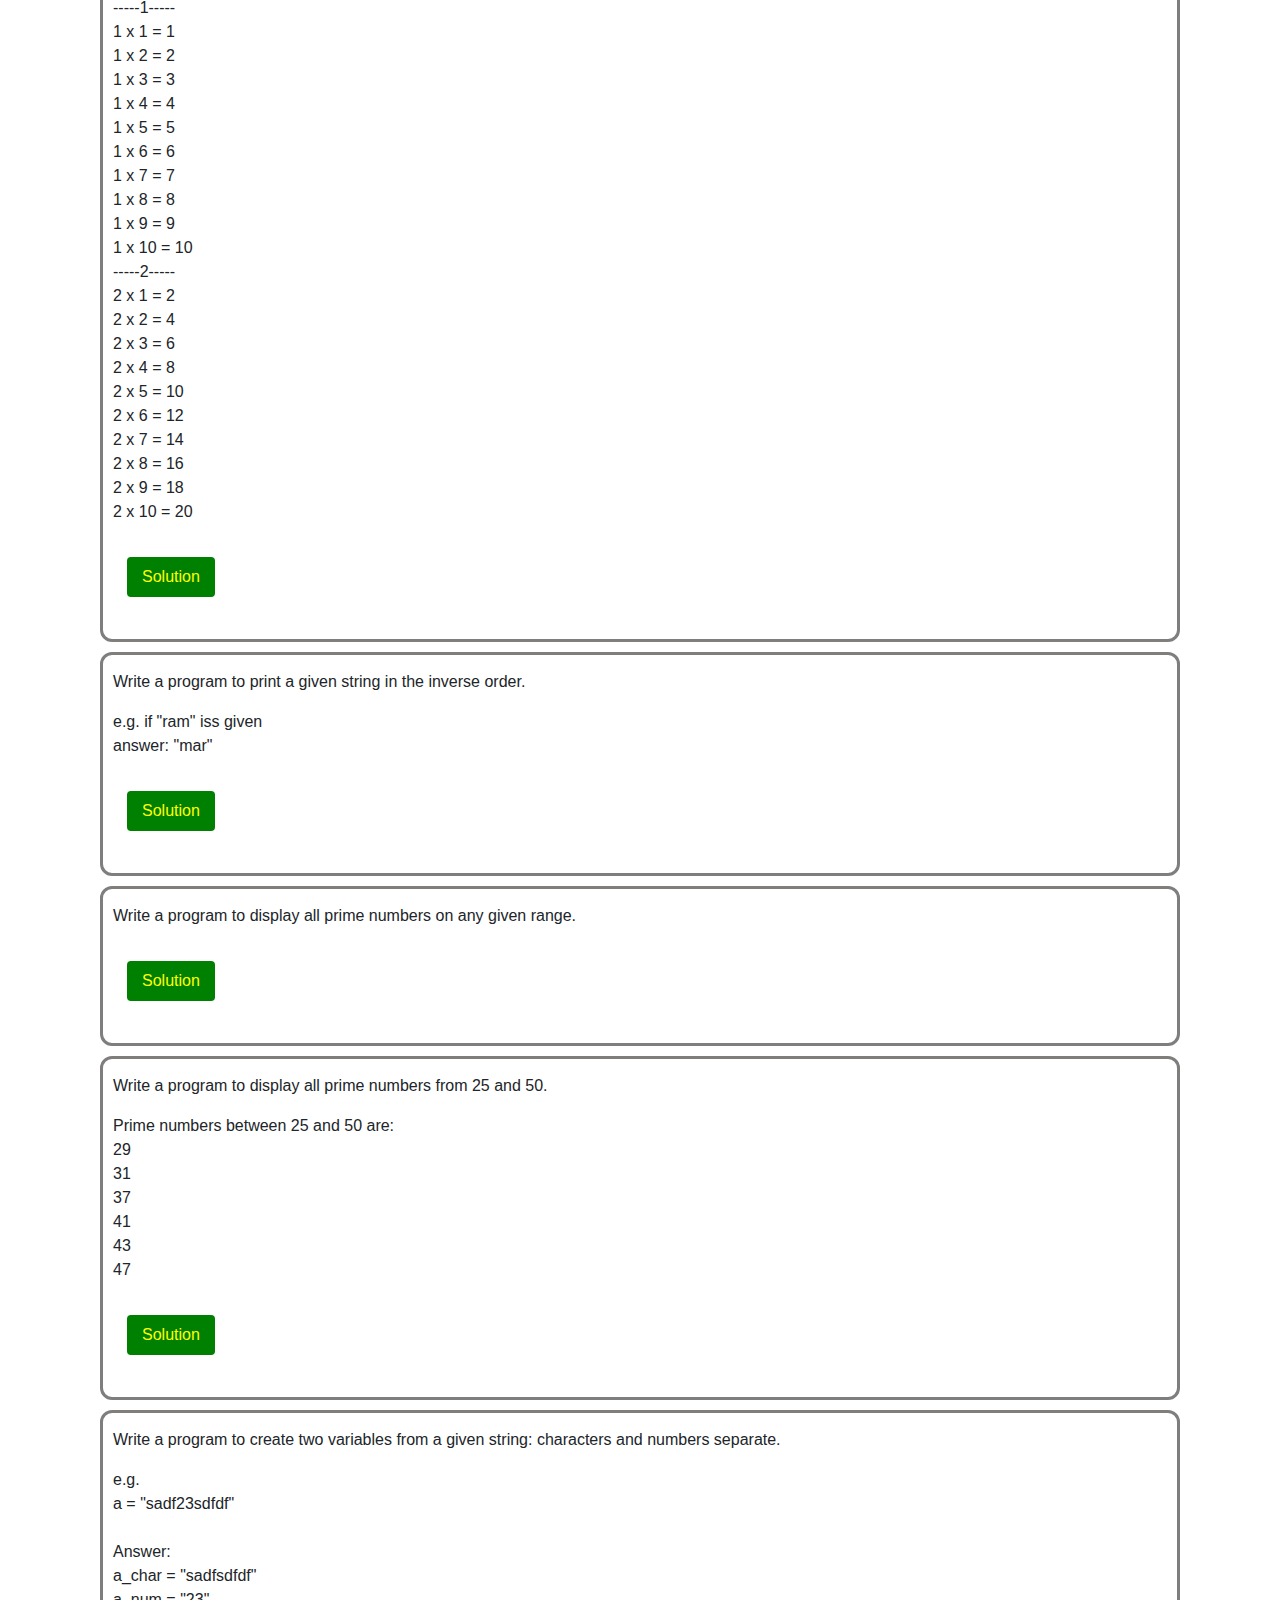
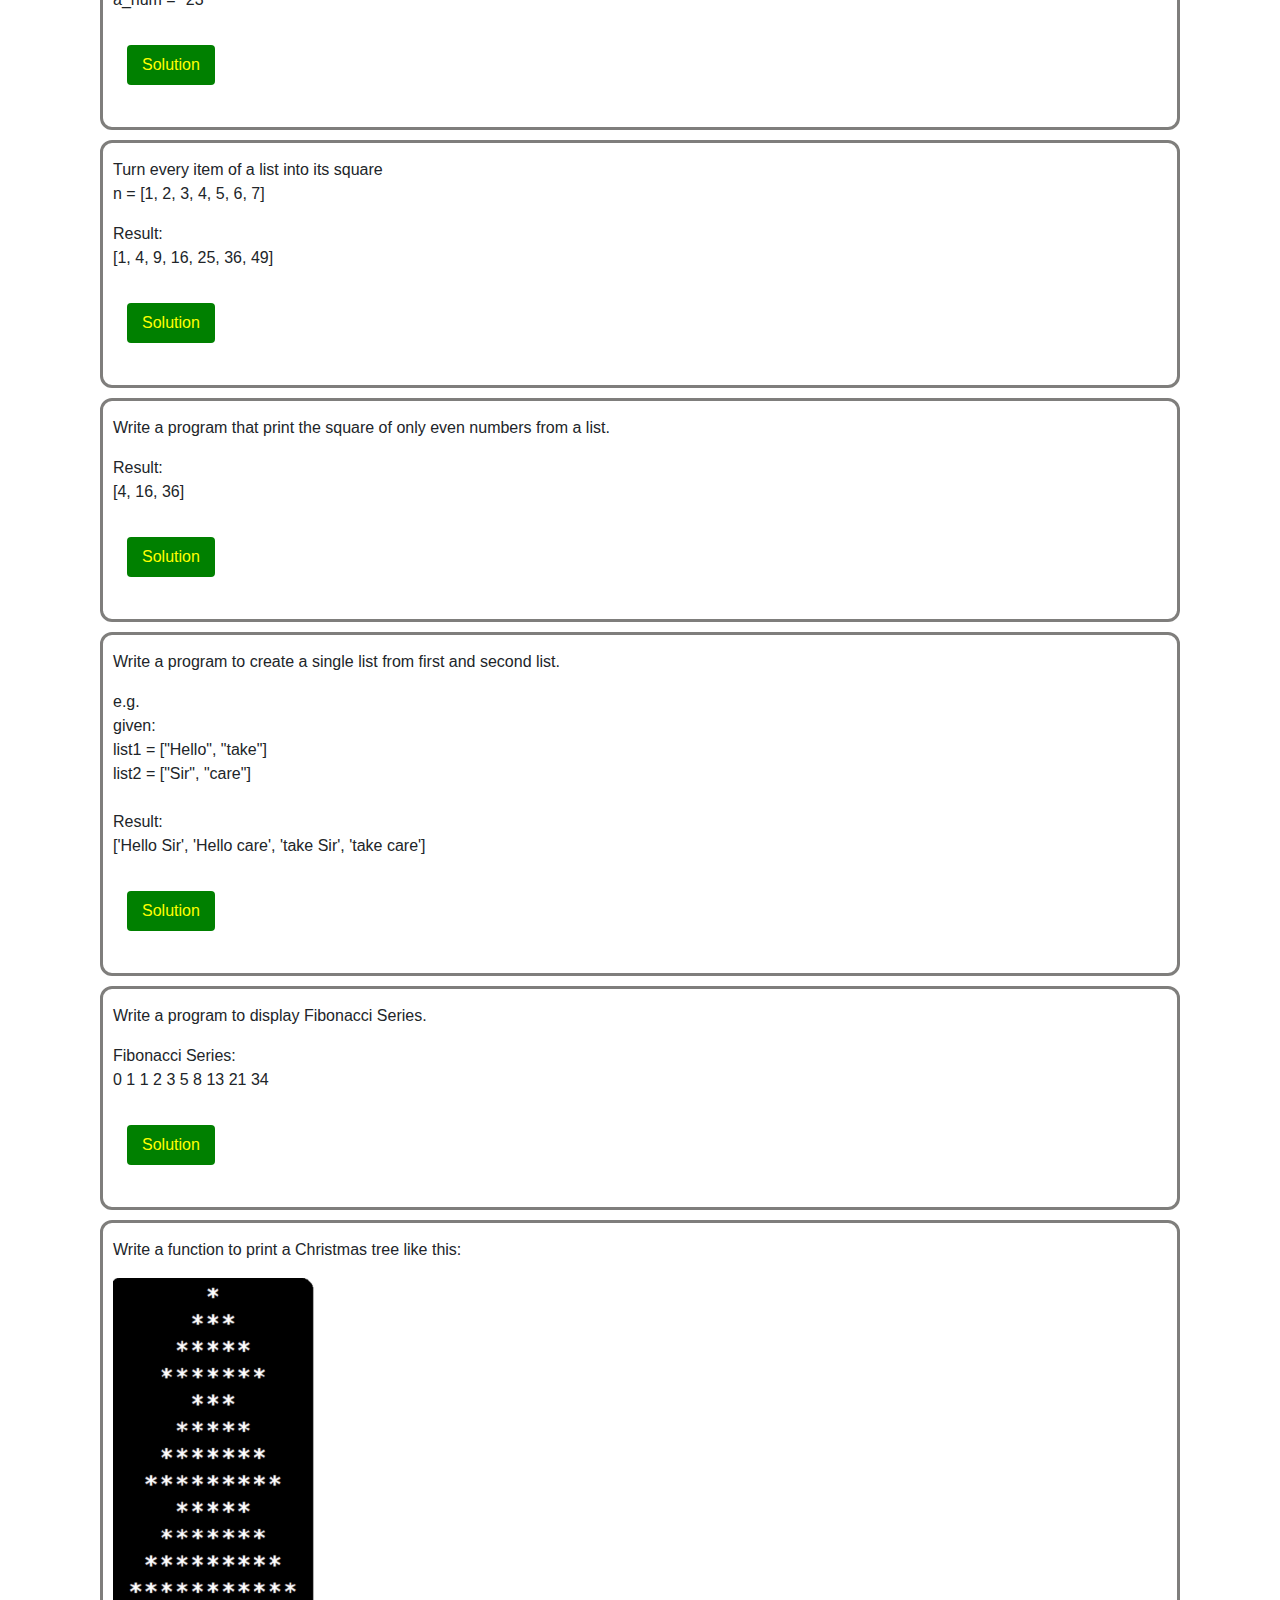
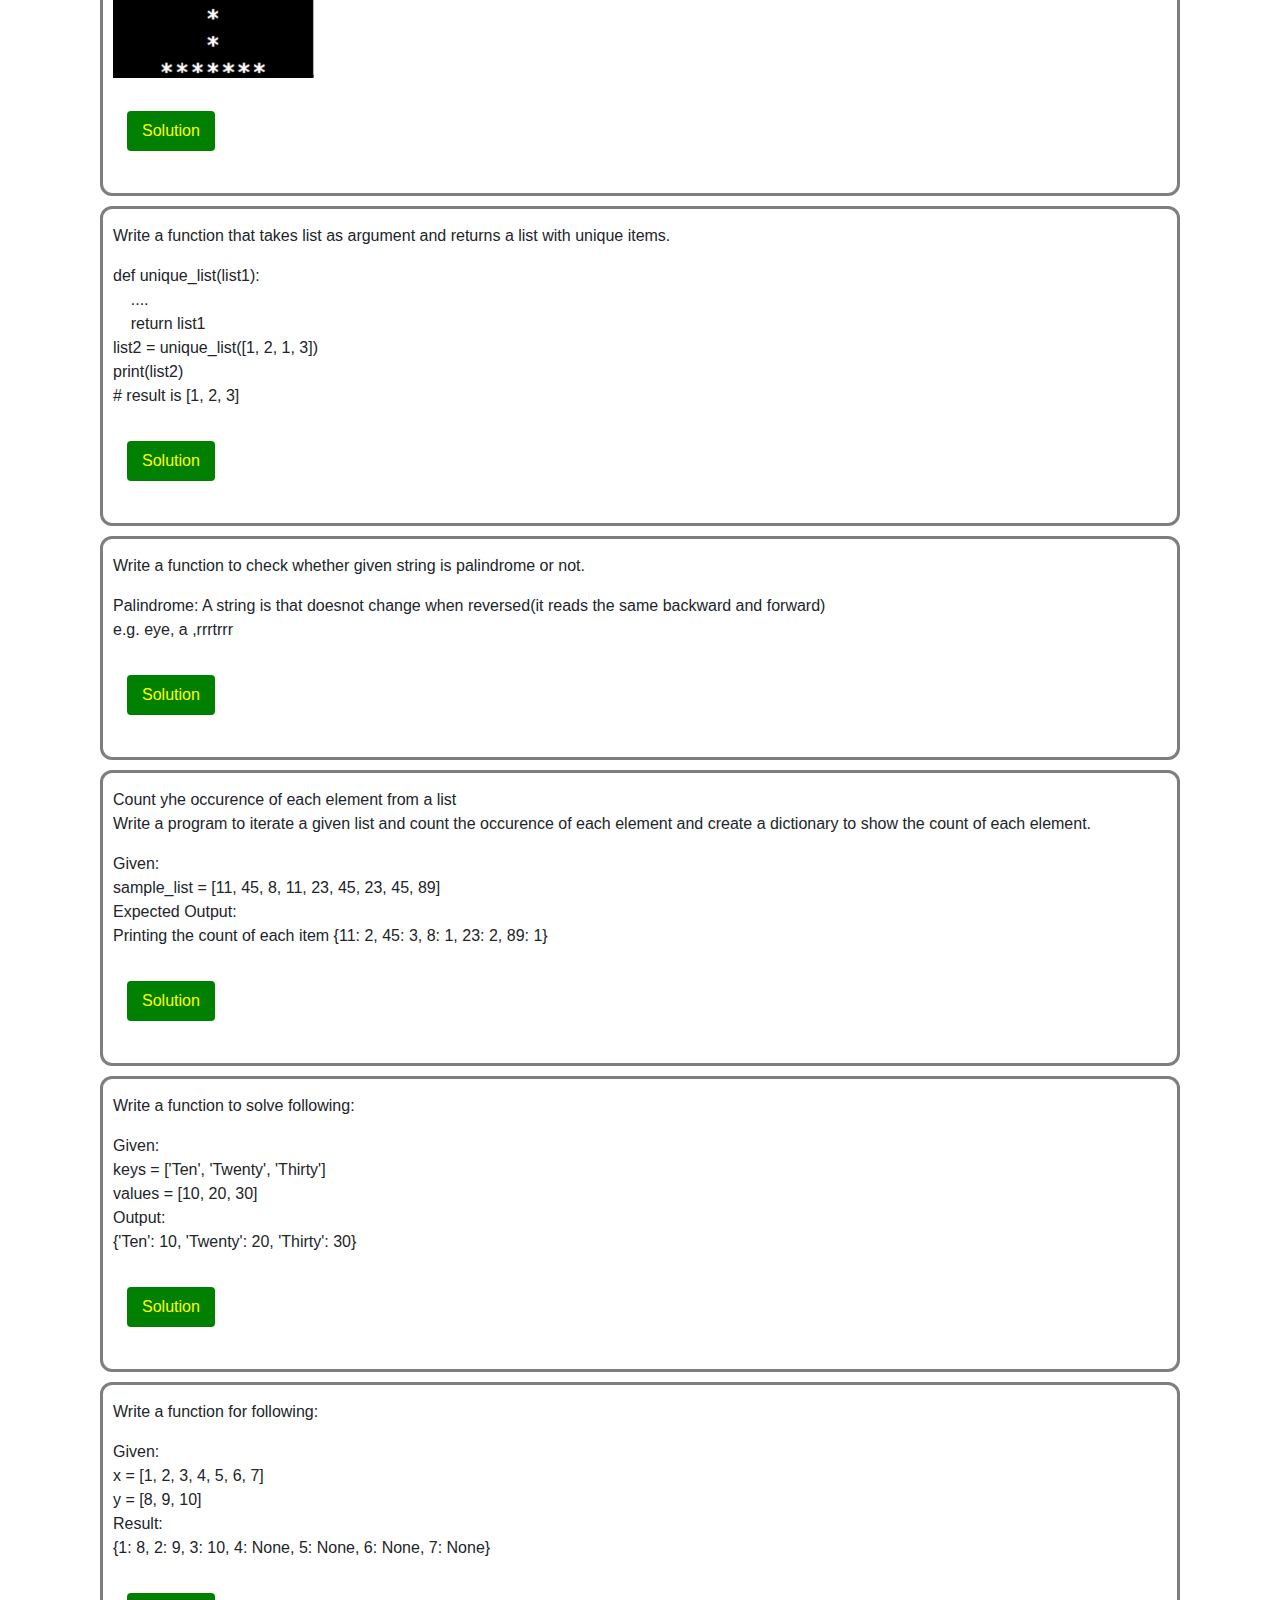
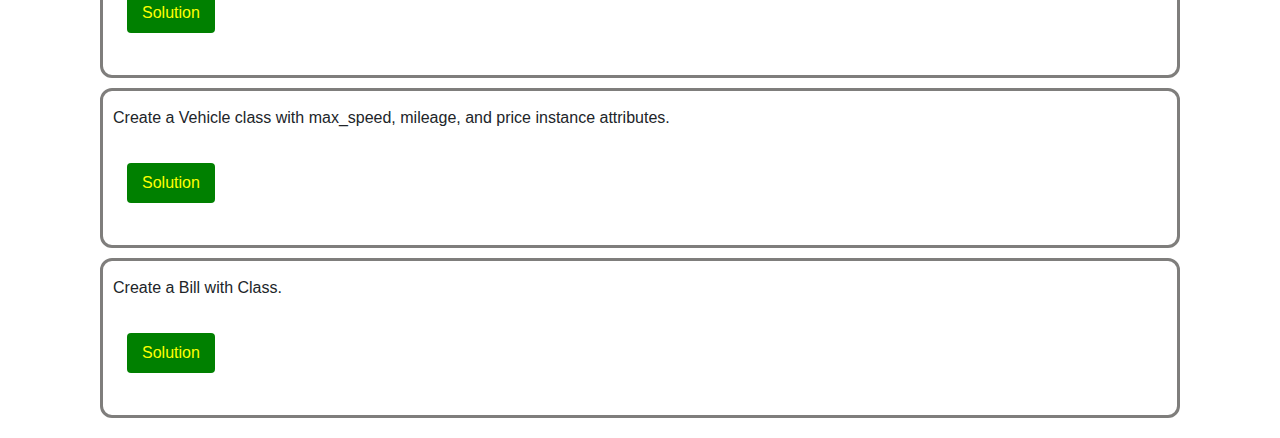
<file: python.html>
<!DOCTYPE html>
<html lang="en">

<head>
    <meta charset="UTF-8">
    <meta http-equiv="X-UA-Compatible" content="IE=edge">
    <meta name="viewport" content="width=device-width, initial-scale=1.0">
    <title>Python | Programming</title>

    <link rel="stylesheet" href="style.css">
    <link rel="stylesheet" href="bootstrap/css/bootstrap.min.css">

    <link rel="preconnect" href="https://fonts.googleapis.com">
    <link rel="preconnect" href="https://fonts.gstatic.com" crossorigin>
    <link href="https://fonts.googleapis.com/css2?family=Source+Sans+Pro:wght@200&display=swap" rel="stylesheet">
</head>

<body>
    <div class="body">
        <!-- !NAVBAR Starts -->
        <nav class="navbar navbar-expand-lg navbar-light bg-light">
            <a class="navbar-brand logo" href="python.html"><img src="images/logos.png" alt="logo"></a>
            <h3 class="brand">CODING</h3>
            <button class="navbar-toggler" type="button" data-toggle="collapse" data-target="#navbarTogglerDemo02"
                aria-controls="navbarTogglerDemo02" aria-expanded="false" aria-label="Toggle navigation">
                <span class="navbar-toggler-icon"></span>
            </button>
            <div class="collapse navbar-collapse head" id="navbarTogglerDemo02">
                <ul class="navbar-nav ml-auto mt-2 mt-lg-0">
                    <li class="nav-item">
                        <a class="nav-link active" href="python.html">Python</a>
                    </li>
                     <li class="nav-item">
                        <a class="nav-link" href="cpp.html">C++</a>
                    </li>
                    <li class="nav-item">
                        <a class="nav-link" href="php.html">PHP</a>
                    </li>
                    <li class="nav-item">
                        <a class="nav-link" href="c.html">C</a>
                    </li>
                </ul>
            </div>
        </nav>
        <!-- !NAVBAR Ends -->
        <div class="container">
            <!-- !Introduction Section Starts -->
            <div class="heading">
                <div class="image">
                    <img src="images/python.png" alt="python">
                    <h4>Python</h4>
                </div>
                <div class="intro">
                    <p>
                        Python is high-level, interpreted programming language that is designed to be easy to read and
                        write.
                        It was created by Guido van Rossum and first released in 1991. Python is an open-soruce language
                        and
                        is
                        widely used in various domains such as web development, data science, machine learning,
                        artifical
                        intelligence
                        and many more.
                    </p>
                    <p>
                        Python also has a simple and clean syntax, which makes it easy to learn and use for beginners.
                        It is
                        also a
                        very powerful language with vast array of libraries and frameworks that make it capable of
                        handling
                        its complex
                        tasks.
                    </p>
                </div>
            </div>
            <!-- !Introduction Section Ends-->

            <!-- !Questions and Solutions Starts -->

            <div class="qna">
                <div class="question">
                    <p>
                        Write a program to iterate the first 10 numbers in each iteration, print the sum of the
                        current and previous numbers.
                    </p>
                </div>
                <div class="output">
                    <p>
                        Expected Output: <br><br>
                        Printing current and previous number sum in a range(10)<br>
                        Current Number: 0 Previous Number: 0 Sum: 0<br>
                        Current Number: 1 Previous Number: 0 Sum: 1<br>
                        Current Number: 2 Previous Number: 1 Sum: 3<br>
                        Current Number: 3 Previous Number: 2 Sum: 5<br>
                        Current Number: 4 Previous Number: 3 Sum: 7<br>
                        Current Number: 5 Previous Number: 4 Sum: 9<br>
                        Current Number: 6 Previous Number: 5 Sum: 11<br>
                        Current Number: 7 Previous Number: 6 Sum: 13<br>
                        Current Number: 8 Previous Number: 7 Sum: 15<br>
                        Current Number: 9 Previous Number: 8 Sum: 17<br>
                    </p>
                </div>
                <div class="droop">
                    <h5 class="mb-0">
                        <a class="btn" data-toggle="collapse" data-target="#collapseOne" aria-expanded="false">
                            Solution
                        </a>
                    </h5>
                </div>
                <div id="collapseOne" class="collapse drop" aria-labelledby="headingOne" data-parent="#accordion">
                    <div class="header">
                        <h6>Python</h6>
                    </div>
                    <div class="answer">
                        print("Printing current and previous number and their sum in a range(10)")<br>
                        previous_num = 0<br>
                        for i in range(1, 11):<br>
                        &nbsp;&nbsp;&nbsp;&nbsp;x_sum = previous_num + i<br>
                        &nbsp;&nbsp;&nbsp;&nbsp;print("Current Number: ", i, "Previous Number: ", previous_num, " Sum:
                        ", x_sum)<br>
                        previous_num = i<br>
                    </div>
                </div>
            </div>
            <div class="qna">
                <div class="question">
                    <p>
                        Write a program to print like this using for loop.
                    </p>
                </div>
                <div class="output">
                    <p>
                        1<br>
                        22<br>
                        333<br>
                        4444<br>
                        55555<br>
                    </p>
                </div>
                <div class="droop">
                    <h5 class="mb-0">
                        <a class="btn" data-toggle="collapse" data-target="#collapseTwo" aria-expanded="false">
                            Solution
                        </a>
                    </h5>
                </div>
                <div id="collapseTwo" class="collapse drop" aria-labelledby="headingOne" data-parent="#accordion">
                    <div class="header">
                        <h6>Python</h6>
                    </div>
                    <div class="answer">
                        for i in range(5, 0, -1):<br>
                        &nbsp;&nbsp;&nbsp;&nbsp;for j in range(0, i):<br>
                        &nbsp;&nbsp;&nbsp;&nbsp;&nbsp;&nbsp;&nbsp;&nbsp;print(i, end="")<br>
                        print()<br>
                    </div>
                </div>
            </div>
            <div class="qna">
                <div class="question">
                    <p>
                        Write a program to print like this using for loop.
                    </p>
                </div>
                <div class="output">
                    <p>
                        55555<br>
                        4444<br>
                        333<br>
                        22<br>
                        1<br>
                    </p>
                </div>
                <div class="droop">
                    <h5 class="mb-0">
                        <a class="btn" data-toggle="collapse" data-target="#collapseThree" aria-expanded="false">
                            Solution
                        </a>
                    </h5>
                </div>
                <div id="collapseThree" class="collapse drop" aria-labelledby="headingOne" data-parent="#accordion">
                    <div class="header">
                        <h6>Python</h6>
                    </div>
                    <div class="answer">
                        num = int(input("Enter a number: "))<br>
                        for i in range(1, num):<br>
                        &nbsp;&nbsp;&nbsp;&nbsp;for j in range(0, i):<br>
                        &nbsp;&nbsp;&nbsp;&nbsp;&nbsp;&nbsp;&nbsp;&nbsp;print(i, end="")<br>
                        &nbsp;&nbsp;&nbsp;&nbsp;print()<br>
                    </div>
                </div>
            </div>
            <div class="qna">
                <div class="question">
                    <p>
                        Write a program to print multiplication table (table of 10) up to a given number
                    </p>
                </div>
                <div class="output">
                    <p>
                        For example, num = 2 so the output should be multiplication table from 1-2:<br>
                        -----1-----<br>
                        1 x 1 = 1<br>
                        1 x 2 = 2<br>
                        1 x 3 = 3<br>
                        1 x 4 = 4<br>
                        1 x 5 = 5<br>
                        1 x 6 = 6<br>
                        1 x 7 = 7<br>
                        1 x 8 = 8<br>
                        1 x 9 = 9<br>
                        1 x 10 = 10<br>
                        -----2-----<br>
                        2 x 1 = 2<br>
                        2 x 2 = 4<br>
                        2 x 3 = 6<br>
                        2 x 4 = 8<br>
                        2 x 5 = 10<br>
                        2 x 6 = 12<br>
                        2 x 7 = 14<br>
                        2 x 8 = 16<br>
                        2 x 9 = 18<br>
                        2 x 10 = 20<br>
                    </p>
                </div>
                <div class="droop">
                    <h5 class="mb-0">
                        <a class="btn" data-toggle="collapse" data-target="#collapseFour" aria-expanded="false">
                            Solution
                        </a>
                    </h5>
                </div>
                <div id="collapseFour" class="collapse drop" aria-labelledby="headingOne" data-parent="#accordion">
                    <div class="header">
                        <h6>Python</h6>
                    </div>
                    <div class="answer">
                        num = int(input("Enter a numer: "))<br>
                        for i in range(1, num+1):<br>
                        &nbsp;&nbsp;&nbsp;&nbsp;print("---", i, "---")<br>
                        &nbsp;&nbsp;&nbsp;&nbsp;for j in range(1, 11):<br>
                        &nbsp;&nbsp;&nbsp;&nbsp;&nbsp;&nbsp;&nbsp;&nbsp;print(i, "x", j, "=", i * j)<br>
                    </div>
                </div>
            </div>
            <div class="qna">
                <div class="question">
                    <p>
                        Write a program to print a given string in the inverse order.
                    </p>
                </div>
                <div class="output">
                    <p>
                        e.g. if "ram" iss given<br>
                        answer: "mar"<br>
                    </p>
                </div>
                <div class="droop">
                    <h5 class="mb-0">
                        <a class="btn" data-toggle="collapse" data-target="#collapseFive" aria-expanded="false">
                            Solution
                        </a>
                    </h5>
                </div>
                <div id="collapseFive" class="collapse drop" aria-labelledby="headingOne" data-parent="#accordion">
                    <div class="header">
                        <h6>Python</h6>
                    </div>
                    <div class="answer">
                        b = ""<br>
                        a = "ram"<br>
                        for v in a:<br>
                        &nbsp;&nbsp;&nbsp;&nbsp;b = v + b<br>
                        print (b)<br>
                    </div>
                </div>
            </div>
            <div class="qna">
                <div class="question">
                    <p>
                        Write a program to display all prime numbers on any given range.
                    </p>
                </div>
                <div class="output">
                    <p>
                    </p>
                </div>
                <div class="droop">
                    <h5 class="mb-0">
                        <a class="btn" data-toggle="collapse" data-target="#collapseSix" aria-expanded="false">
                            Solution
                        </a>
                    </h5>
                </div>
                <div id="collapseSix" class="collapse drop" aria-labelledby="headingOne" data-parent="#accordion">
                    <div class="header">
                        <h6>Python</h6>
                    </div>
                    <div class="answer">
                        num = int(input("Enter a number: "))<br>
                        for i in range(2, num):<br>
                        &nbsp;&nbsp;&nbsp;&nbsp;if (num % i) == 0:<br>
                        &nbsp;&nbsp;&nbsp;&nbsp;&nbsp;&nbsp;&nbsp;&nbsp;print("Composite Number")<br>
                        &nbsp;&nbsp;&nbsp;&nbsp;&nbsp;&nbsp;&nbsp;&nbsp;break<br>
                        &nbsp;&nbsp;&nbsp;&nbsp;else:<br>
                        &nbsp;&nbsp;&nbsp;&nbsp;&nbsp;&nbsp;&nbsp;&nbsp;print("Prime Number")<br>
                    </div>
                </div>
            </div>
            <div class="qna">
                <div class="question">
                    <p>
                        Write a program to display all prime numbers from 25 and 50.
                    </p>
                </div>
                <div class="output">
                    <p>
                        Prime numbers between 25 and 50 are:<br>
                        29<br>
                        31<br>
                        37<br>
                        41<br>
                        43<br>
                        47<br>
                    </p>
                </div>
                <div class="droop">
                    <h5 class="mb-0">
                        <a class="btn" data-toggle="collapse" data-target="#collapseSeven" aria-expanded="false">
                            Solution
                        </a>
                    </h5>
                </div>
                <div id="collapseSeven" class="collapse drop" aria-labelledby="headingOne" data-parent="#accordion">
                    <div class="header">
                        <h6>Python</h6>
                    </div>
                    <div class="answer">
                        print("Prime Number from 25 to 50")<br>
                        for num in range(25, 51):<br>
                        &nbsp;&nbsp;&nbsp;&nbsp;for i in range(2, num):<br>
                        &nbsp;&nbsp;&nbsp;&nbsp;&nbsp;&nbsp;&nbsp;&nbsp;if (num % i) == 0:<br>
                        &nbsp;&nbsp;&nbsp;&nbsp;&nbsp;&nbsp;&nbsp;&nbsp;break<br>
                        &nbsp;&nbsp;&nbsp;&nbsp;else:<br>
                        &nbsp;&nbsp;&nbsp;&nbsp;&nbsp;&nbsp;&nbsp;&nbsp;print(num)<br>
                    </div>
                </div>
            </div>
            <div class="qna">
                <div class="question">
                    <p>
                        Write a program to create two variables from a given string: characters and numbers separate.
                    </p>
                </div>
                <div class="output">
                    <p>
                        e.g.<br>
                        a = "sadf23sdfdf"<br>
                        <br>
                        Answer:<br>
                        a_char = "sadfsdfdf"<br>
                        a_num = "23"
                    </p>
                </div>
                <div class="droop">
                    <h5 class="mb-0">
                        <a class="btn" data-toggle="collapse" data-target="#collapseEight" aria-expanded="false">
                            Solution
                        </a>
                    </h5>
                </div>
                <div id="collapseEight" class="collapse drop" aria-labelledby="headingOne" data-parent="#accordion">
                    <div class="header">
                        <h6>Python</h6>
                    </div>
                    <div class="answer">
                        a = "sadf123gh78"<br>
                        a_char =""<br>
                        a_num =""<br>
                        for i in a:<br>
                        &nbsp;&nbsp;&nbsp;&nbsp;if i.isalpha():<br>
                        &nbsp;&nbsp;&nbsp;&nbsp;&nbsp;&nbsp;&nbsp;&nbsp;a_char = a_char + i<br>
                        &nbsp;&nbsp;&nbsp;&nbsp;else:<br>
                        &nbsp;&nbsp;&nbsp;&nbsp;&nbsp;&nbsp;&nbsp;&nbsp;a_num = a_num + i<br>
                        print("a_char: ",a_char)<br>
                        print("a_num: ",a_num)
                    </div>
                </div>
            </div>
            <div class="qna">
                <div class="question">
                    <p>
                        Turn every item of a list into its square <br>
                        n = [1, 2, 3, 4, 5, 6, 7]
                    </p>
                </div>
                <div class="output">
                    <p>
                        Result: <br>
                        [1, 4, 9, 16, 25, 36, 49]
                    </p>
                </div>
                <div class="droop">
                    <h5 class="mb-0">
                        <a class="btn" data-toggle="collapse" data-target="#collapseNine" aria-expanded="false">
                            Solution
                        </a>
                    </h5>
                </div>
                <div id="collapseNine" class="collapse drop" aria-labelledby="headingOne" data-parent="#accordion">
                    <div class="header">
                        <h6>Python</h6>
                    </div>
                    <div class="answer">
                        num = [1, 2, 3, 4 ,5 ,6] <br>
                        # new_num = [i+10 for i in num] <br>
                        new = [i*i for i in num] <br>
                        # print(new_num) <br>
                        print(new)
                    </div>
                </div>
            </div>
            <div class="qna">
                <div class="question">
                    <p>
                        Write a program that print the square of only even numbers from a list.
                    </p>
                </div>
                <div class="output">
                    <p>
                        Result: <br>
                        [4, 16, 36]
                    </p>
                </div>
                <div class="droop">
                    <h5 class="mb-0">
                        <a class="btn" data-toggle="collapse" data-target="#collapseTen" aria-expanded="false">
                            Solution
                        </a>
                    </h5>
                </div>
                <div id="collapseTen" class="collapse drop" aria-labelledby="headingOne" data-parent="#accordion">
                    <div class="header">
                        <h6>Python</h6>
                    </div>
                    <div class="answer">
                        num = [1, 2, 3, 4 ,5 ,6] <br>
                        square = []<br>
                        for i in num:<br>
                        &nbsp;&nbsp;&nbsp;&nbsp;if i % 2 == 0:<br>
                        &nbsp;&nbsp;&nbsp;&nbsp;&nbsp;&nbsp;&nbsp;&nbsp;square.append(i * i)<br>
                        print(square)
                    </div>
                </div>
            </div>
            <div class="qna">
                <div class="question">
                    <p>
                        Write a program to create a single list from first and second list.
                    </p>
                </div>
                <div class="output">
                    <p>
                        e.g. <br>
                        given: <br>
                        list1 = ["Hello", "take"] <br>
                        list2 = ["Sir", "care"] <br>
                        <br>
                        Result: <br>
                        ['Hello Sir', 'Hello care', 'take Sir', 'take care']
                    </p>
                </div>
                <div class="droop">
                    <h5 class="mb-0">
                        <a class="btn" data-toggle="collapse" data-target="#collapseEleven" aria-expanded="false">
                            Solution
                        </a>
                    </h5>
                </div>
                <div id="collapseEleven" class="collapse drop" aria-labelledby="headingOne" data-parent="#accordion">
                    <div class="header">
                        <h6>Python</h6>
                    </div>
                    <div class="answer">
                        list_one =  ["Hello ", "take "] <br>
                        list_two = ["Sir", "care"] <br>
                        list_three = [i + j for i  in list_one for j in list_two] <br>
                        print(list_three) 
                    </div>
                </div>
            </div>
            <div class="qna">
                <div class="question">
                    <p>
                        Write a program to display Fibonacci Series.
                    </p>
                </div>
                <div class="output">
                    <p>
                        Fibonacci Series: <br>
                        0 1 1 2 3 5 8 13 21 34
                    </p>
                </div>
                <div class="droop">
                    <h5 class="mb-0">
                        <a class="btn" data-toggle="collapse" data-target="#collapseTwelve" aria-expanded="false">
                            Solution
                        </a>
                    </h5>
                </div>
                <div id="collapseTwelve" class="collapse drop" aria-labelledby="headingOne" data-parent="#accordion">
                    <div class="header">
                        <h6>Python</h6>
                    </div>
                    <div class="answer">
                        num1 = 0 <br>
                        num2 = 1 <br>
                        print("Fibonacci Series: ") <br>
                        for i in range(10): <br>
                        &nbsp;&nbsp;&nbsp;&nbsp;print(num1, end=" ")<br>
                        &nbsp;&nbsp;&nbsp;&nbsp;result = num1 + num2<br>
                        &nbsp;&nbsp;&nbsp;&nbsp;num1 = num2 <br>
                        &nbsp;&nbsp;&nbsp;&nbsp;num2 = result
                    </div>
                </div>
            </div>
            <div class="qna">
                <div class="question">
                    <p>
                        Write a function to print a Christmas tree like this:
                    </p>
                </div>
                <div class="output">
                    <p>
                        <img class="tree" src="images/Screenshot 2023-01-24 at 10.47.50 AM.png" alt="treee">
                    </p>
                </div>
                <div class="droop">
                    <h5 class="mb-0">
                        <a class="btn" data-toggle="collapse" data-target="#collapseThirteen" aria-expanded="false">
                            Solution
                        </a>
                    </h5>
                </div>
                <div id="collapseThirteen" class="collapse drop" aria-labelledby="headingOne" data-parent="#accordion">
                    <div class="header">
                        <h6>Python</h6>
                    </div>
                    <div class="answer">
                        def tree(num, a = "*",): <br>
                        &nbsp;&nbsp;&nbsp;&nbsp;i = 1 <br>
                        &nbsp;&nbsp;&nbsp;&nbsp;while i <= num: <br>
                        &nbsp;&nbsp;&nbsp;&nbsp;&nbsp;&nbsp;&nbsp;&nbsp;for j in range(4):<br>
                        &nbsp;&nbsp;&nbsp;&nbsp;&nbsp;&nbsp;&nbsp;&nbsp;&nbsp;&nbsp;&nbsp;&nbsp;print(a.center(20, " "))<br>
                        &nbsp;&nbsp;&nbsp;&nbsp;&nbsp;&nbsp;&nbsp;&nbsp;&nbsp;&nbsp;&nbsp;&nbsp;a = a + "*" + "*"<br>
                        &nbsp;&nbsp;&nbsp;&nbsp;&nbsp;&nbsp;&nbsp;&nbsp;a = a[1:len(a)-5]<br>
                        &nbsp;&nbsp;&nbsp;&nbsp;&nbsp;&nbsp;&nbsp;&nbsp;i += 1<br>
                        &nbsp;&nbsp;&nbsp;&nbsp;for j in range(2):<br>
                        &nbsp;&nbsp;&nbsp;&nbsp;&nbsp;&nbsp;&nbsp;&nbsp;print("*".center(20, " "))<br>
                        &nbsp;&nbsp;&nbsp;&nbsp;&nbsp;&nbsp;&nbsp;&nbsp;print(a.center(20, " "))<br>
                        num = int(input("Height of a tree: "))<br>
                        tree(num)
                    </div>
                </div>
            </div>
            <div class="qna">
                <div class="question">
                    <p>
                        Write a function that takes list as argument and returns a list with unique items.
                    </p>
                </div>
                <div class="output">
                    <p>
                        def unique_list(list1): <br>
                        &nbsp;&nbsp;&nbsp;&nbsp;.... <br>
                        &nbsp;&nbsp;&nbsp;&nbsp;return list1 <br>
                        list2 = unique_list([1, 2, 1, 3]) <br>
                        print(list2) <br>
                        # result is [1, 2, 3]
                    </p>
                </div>
                <div class="droop">
                    <h5 class="mb-0">
                        <a class="btn" data-toggle="collapse" data-target="#collapseFourteen" aria-expanded="false">
                            Solution
                        </a>
                    </h5>
                </div>
                <div id="collapseFourteen" class="collapse drop" aria-labelledby="headingOne" data-parent="#accordion">
                    <div class="header">
                        <h6>Python</h6>
                    </div>
                    <div class="answer">
                        def unique(list_one): <br>
                        &nbsp;&nbsp;&nbsp;&nbsp;i = 1 <br>
                        &nbsp;&nbsp;&nbsp;&nbsp;list_two = []<br>
                        &nbsp;&nbsp;&nbsp;&nbsp;for i in list_one:<br>
                        &nbsp;&nbsp;&nbsp;&nbsp;&nbsp;&nbsp;&nbsp;&nbsp;if i is not in list_two:<br>
                        &nbsp;&nbsp;&nbsp;&nbsp;&nbsp;&nbsp;&nbsp;&nbsp;&nbsp;&nbsp;&nbsp;&nbsp;list_two.append(i)<br>
                        &nbsp;&nbsp;&nbsp;&nbsp;&nbsp;&nbsp;&nbsp;&nbsp;return list_two<br>
                        list_two = unique([1, 2, 2, 1, 3, 4, 3]) <br>
                        print(list_two)
                    </div>
                </div>
            </div>
            <div class="qna">
                <div class="question">
                    <p>
                        Write a function to check whether given string is palindrome or not.
                    </p>
                </div>
                <div class="output">
                    <p>
                        Palindrome: A string is that doesnot change when reversed(it reads the same backward and forward) <br>
                        e.g. eye, a ,rrrtrrr
                    </p>
                </div>
                <div class="droop">
                    <h5 class="mb-0">
                        <a class="btn" data-toggle="collapse" data-target="#collapseFifteen" aria-expanded="false">
                            Solution
                        </a>
                    </h5>
                </div>
                <div id="collapseFifteen" class="collapse drop" aria-labelledby="headingOne" data-parent="#accordion">
                    <div class="header">
                        <h6>Python</h6>
                    </div>
                    <div class="answer">
                        def palindrome(word, a = ""): <br>
                        &nbsp;&nbsp;&nbsp;&nbsp;for i in word: <br>
                        &nbsp;&nbsp;&nbsp;&nbsp;&nbsp;&nbsp;&nbsp;&nbsp;a = i + a<br>
                        &nbsp;&nbsp;&nbsp;&nbsp;if a == word:<br>
                        &nbsp;&nbsp;&nbsp;&nbsp;&nbsp;&nbsp;&nbsp;&nbsp;print("It's palindrome.")<br>
                        &nbsp;&nbsp;&nbsp;&nbsp;else: <br>
                        &nbsp;&nbsp;&nbsp;&nbsp;&nbsp;&nbsp;&nbsp;print("It's not palindrome.")<br>
                        word = str(input("Enter a word: "))<br>
                        palindrome(word)
                    </div>
                </div>
            </div>
            <div class="qna">
                <div class="question">
                    <p>
                        Count yhe occurence of each element from a list <br>
                        Write a program to iterate a given list and count the occurence of each element and create a dictionary to show
                        the count of each element.
                    </p>
                </div>
                <div class="output">
                    <p>
                       Given: <br>
                       sample_list = [11, 45, 8, 11, 23, 45, 23, 45, 89] <br>
                       Expected Output: <br>
                       Printing the count of each item {11: 2, 45: 3, 8: 1, 23: 2, 89: 1}
                    </p>
                </div>
                <div class="droop">
                    <h5 class="mb-0">
                        <a class="btn" data-toggle="collapse" data-target="#collapseSixteen" aria-expanded="false">
                            Solution
                        </a>
                    </h5>
                </div>
                <div id="collapseSixteen" class="collapse drop" aria-labelledby="headingOne" data-parent="#accordion">
                    <div class="header">
                        <h6>Python</h6>
                    </div>
                    <div class="answer">
                        sample_list = [11, 45, 8, 11, 23, 45, 23, 45, 89]<br>
                        count = {}<br>
                        for char in sample_list:<br>
                        &nbsp;&nbsp;&nbsp;&nbsp;if char in count:<br>
                        &nbsp;&nbsp;&nbsp;&nbsp;&nbsp;&nbsp;&nbsp;&nbsp;count[char] += 1<br>
                        &nbsp;&nbsp;&nbsp;&nbsp;else: <br>
                        &nbsp;&nbsp;&nbsp;&nbsp;&nbsp;&nbsp;&nbsp;count[char] = 1<br>
                        print("Printing the count of each item", count)
                    </div>
                </div>
            </div>
            <div class="qna">
                <div class="question">
                    <p>
                        Write a function to solve following:
                    </p>
                </div>
                <div class="output">
                    <p>
                       Given: <br>
                       keys = ['Ten', 'Twenty', 'Thirty']<br>
                       values = [10, 20, 30]<br>
                       Output: <br>
                       {'Ten': 10, 'Twenty': 20, 'Thirty': 30}
                    </p>
                </div>
                <div class="droop">
                    <h5 class="mb-0">
                        <a class="btn" data-toggle="collapse" data-target="#collapseSeventeen" aria-expanded="false">
                            Solution
                        </a>
                    </h5>
                </div>
                <div id="collapseSeventeen" class="collapse drop" aria-labelledby="headingOne" data-parent="#accordion">
                    <div class="header">
                        <h6>Python</h6>
                    </div>
                    <div class="answer">
                        keys = ["Ten", "Twenty", "Thirty"]<br>
                        values = [10, 20, 30]<br>
                        my_dict = dict(zip(keys, values)) <br>
                        print(my_dict)
                    </div>
                </div>
            </div>
            <div class="qna">
                <div class="question">
                    <p>
                        Write a function for following:
                    </p>
                </div>
                <div class="output">
                    <p>
                       Given: <br>
                       x = [1, 2, 3, 4, 5, 6, 7]<br>
                       y = [8, 9, 10]<br>
                       Result: <br>
                       {1: 8, 2: 9, 3: 10, 4: None, 5: None, 6: None, 7: None}
                    </p>
                </div>
                <div class="droop">
                    <h5 class="mb-0">
                        <a class="btn" data-toggle="collapse" data-target="#collapseEighteen" aria-expanded="false">
                            Solution
                        </a>
                    </h5>
                </div>
                <div id="collapseEighteen" class="collapse drop" aria-labelledby="headingOne" data-parent="#accordion">
                    <div class="header">
                        <h6>Python</h6>
                    </div>
                    <div class="answer">
                        x = [1, 2, 3, 4, 5, 6, 7]]<br>
                        values = [8, 9, 10]<br>
                        for keys, values in enumerate(x):<br>
                        &nbsp;&nbsp;&nbsp;&nbsp;if keys < len(y): <br>
                        &nbsp;&nbsp;&nbsp;&nbsp;&nbsp;&nbsp;&nbsp;&nbsp;new_dict[values] = y[keys] <br>
                        &nbsp;&nbsp;&nbsp;&nbsp;else: <br>
                        &nbsp;&nbsp;&nbsp;&nbsp;&nbsp;&nbsp;&nbsp;&nbsp;new_dict[values] = None <br>
                        print(new_dict)
                    </div>
                </div>
            </div>
            <div class="qna">
                <div class="question">
                    <p>
                        Create a Vehicle class with max_speed, mileage, and price instance attributes.
                    </p>
                </div>
                <div class="output">
                    <p>
                    </p>
                </div>
                <div class="droop">
                    <h5 class="mb-0">
                        <a class="btn" data-toggle="collapse" data-target="#collapseNinteen" aria-expanded="false">
                            Solution
                        </a>
                    </h5>
                </div>
                <div id="collapseNinteen" class="collapse drop" aria-labelledby="headingOne" data-parent="#accordion">
                    <div class="header">
                        <h6>Python</h6>
                    </div>
                    <div class="answer">
                        class Vehicle:<br>
                        &nbsp;&nbsp;&nbsp;&nbsp;def __init__(self, max_speed, mileage, price):<br>
                        &nbsp;&nbsp;&nbsp;&nbsp;&nbsp;&nbsp;&nbsp;&nbsp;self.max_speed = max_speed <br>
                        &nbsp;&nbsp;&nbsp;&nbsp;&nbsp;&nbsp;&nbsp;&nbsp;self.mileage = mileage <br>
                        &nbsp;&nbsp;&nbsp;&nbsp;&nbsp;&nbsp;&nbsp;&nbsp;self.price = price <br>
                        bus = Vehicle(60, 35, 6000000) <br>
                        print(bus.max_speed) <br>
                        print(bus.mileage) <br>
                        print(bus.price)
                    </div>
                </div>
            </div>
            <div class="qna">
                <div class="question">
                    <p>
                        Create a Bill with Class.
                    </p>
                </div>
                <div class="output">
                    <p>
                    </p>
                </div>
                <div class="droop">
                    <h5 class="mb-0">
                        <a class="btn" data-toggle="collapse" data-target="#collapseTwenty" aria-expanded="false">
                            Solution
                        </a>
                    </h5>
                </div>
                <div id="collapseTwenty" class="collapse drop" aria-labelledby="headingOne" data-parent="#accordion">
                    <div class="header">
                        <h6>Python</h6>
                    </div>
                    <div class="answer">
                        class Bill:<br>
                        &nbsp;&nbsp;&nbsp;&nbsp;def __init__(self, item, price, quantity):<br>
                        &nbsp;&nbsp;&nbsp;&nbsp;&nbsp;&nbsp;&nbsp;&nbsp;self.max_speed = item <br>
                        &nbsp;&nbsp;&nbsp;&nbsp;&nbsp;&nbsp;&nbsp;&nbsp;self.price = price <br>
                        &nbsp;&nbsp;&nbsp;&nbsp;&nbsp;&nbsp;&nbsp;&nbsp;self.quantity = quantity <br>
                        &nbsp;&nbsp;&nbsp;&nbsp;def total(self): <br>
                        &nbsp;&nbsp;&nbsp;&nbsp;&nbsp;&nbsp;&nbsp;&nbsp;total = self.price * self.quatity <br>
                        &nbsp;&nbsp;&nbsp;&nbsp;&nbsp;&nbsp;&nbsp;&nbsp;print(f"Your total bill is {total}.") <br>
                        c = Bill("Mobile", 700, 3) <br>
                        c.total()
                    </div>
                </div>
            </div>
        </div>
    </div>
    <!-- !Questions and Solutions Starts -->
    </div>
</body>



<!-- !Optional JavaScript -->
<!-- *jQuery first, then Popper.js, then Bootstrap JS -->
<script src="https://code.jquery.com/jquery-3.2.1.slim.min.js"
    integrity="sha384-KJ3o2DKtIkvYIK3UENzmM7KCkRr/rE9/Qpg6aAZGJwFDMVNA/GpGFF93hXpG5KkN"
    crossorigin="anonymous"></script>
<script src="https://cdn.jsdelivr.net/npm/popper.js@1.12.9/dist/umd/popper.min.js"
    integrity="sha384-ApNbgh9B+Y1QKtv3Rn7W3mgPxhU9K/ScQsAP7hUibX39j7fakFPskvXusvfa0b4Q"
    crossorigin="anonymous"></script>
<script src="https://cdn.jsdelivr.net/npm/bootstrap@4.0.0/dist/js/bootstrap.min.js"
    integrity="sha384-JZR6Spejh4U02d8jOt6vLEHfe/JQGiRRSQQxSfFWpi1MquVdAyjUar5+76PVCmYl"
    crossorigin="anonymous"></script>

</html>
</file>
<file: style.css>
.logo img{
    height: 70px;
}

.heading{
    font-family: SourceSansProRegular, Arial, sans-serif;
}

.brand{
    display: flex;
    flex-direction:row;
}

.intro{
    font-size: 16px;
    line-height: 18px;
    font-weight: 200;
}

.image{
    text-align: center;
}

.image img{
    height: 65px;
    margin: 25px 0;
}

.container{
    /* background-color: #ffda49; */
    padding: 10px 0;
}


.dropdown{
    margin: 10px 0;
}

.qna{
    font-family: SourceSansProRegular, Arial, sans-serif;
    margin: 10px 15px;
    padding: 15px 10px;
    border: solid 3px #7F7E7C;
    border-radius: 12px;
}

.droop, a{
    outline: 0 !important;
    width: auto !important;
    /* background-color: black !important; */
    /* color: yellow !important; */
    padding: 7px 14px !important;
    margin: 10px 0;
}
 
.droop a{
    color: yellow;
    background-color: green;
}

.drop{
    margin: 10px 0;
    background-color: black !important;
}

.header{
    color: #fff;
    background-color: #343440;
    padding: 5px 20px;

}

.tree{
    height: 400px;
}

.answer{
    border: 0 !important;
    outline: 0 !important;
    background-color: #010100 !important;
    color: #fff !important;
    padding: 10px 20px;
    
}

.active{
    background-color: #f9dc50;
    border: 2px solid #010100;
    border-radius: 10px;
}
</file>
